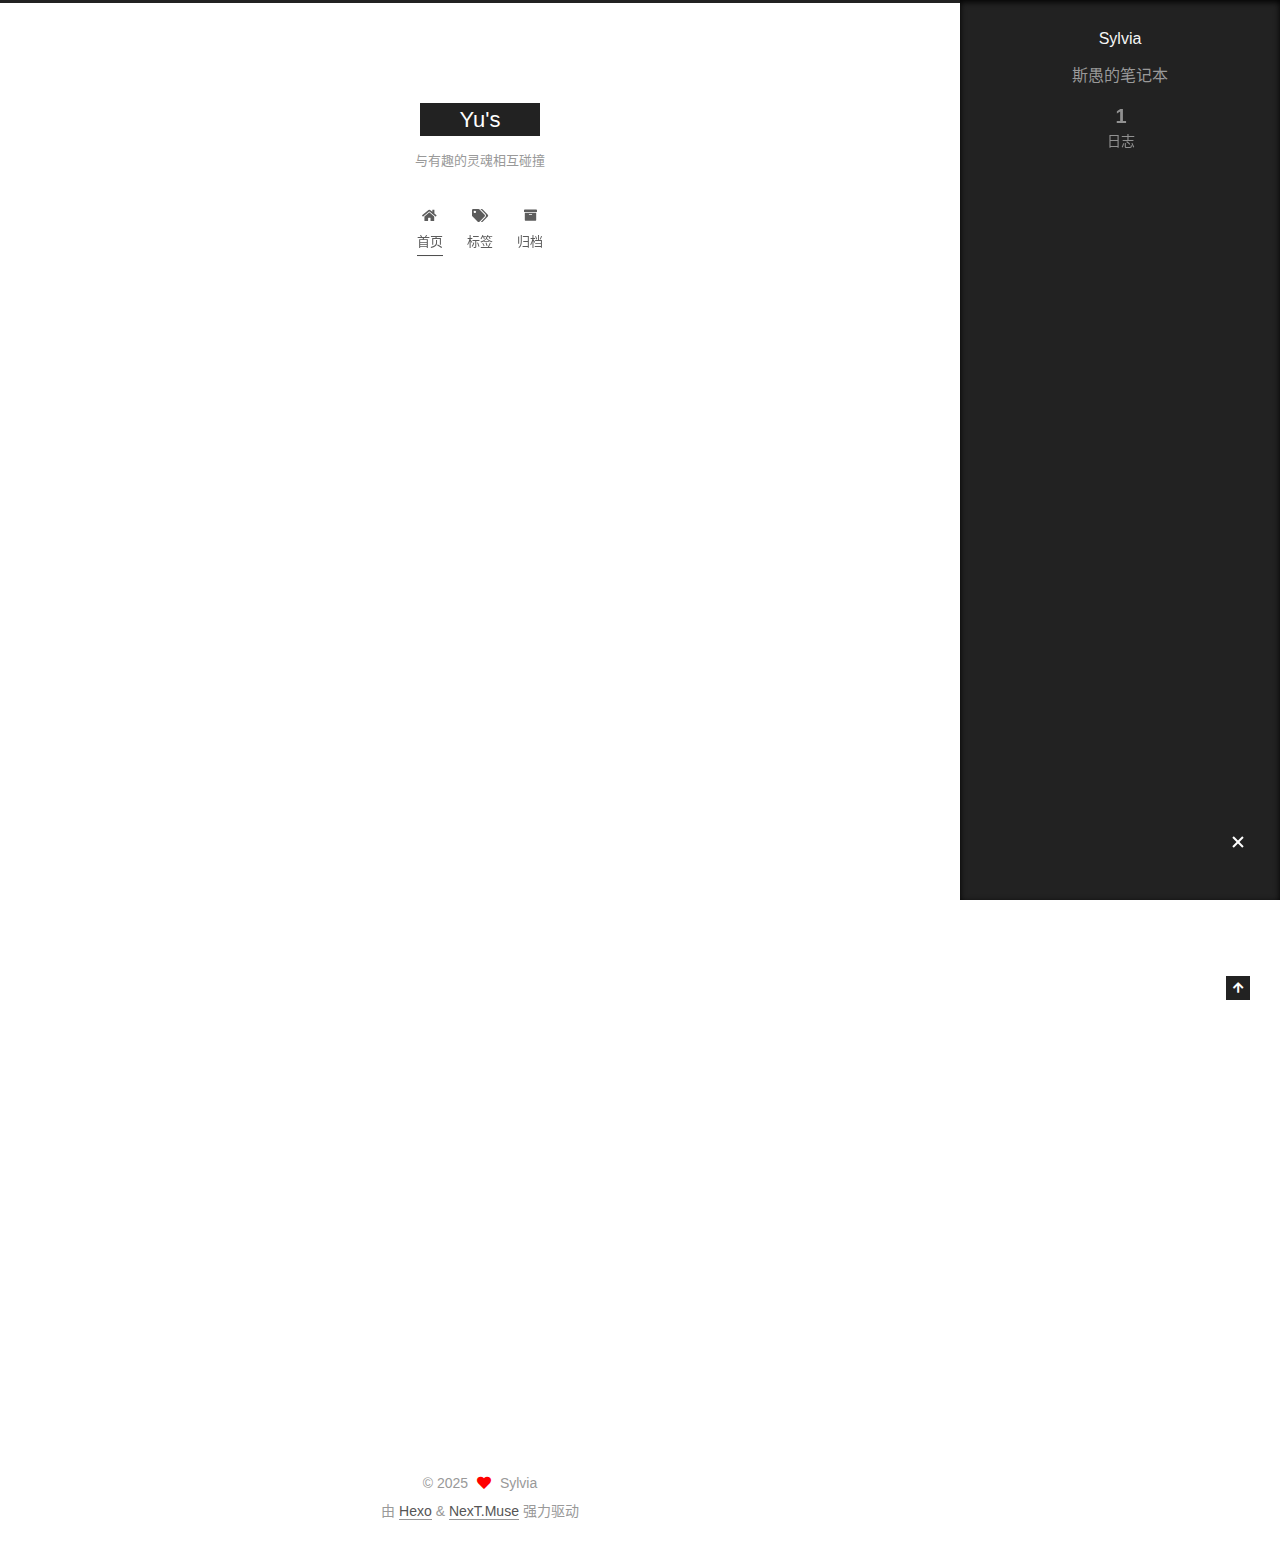
<file: index.html>
<!DOCTYPE html>
<html lang="zh-CN">
<head>
  <meta charset="UTF-8">
<meta name="viewport" content="width=device-width, initial-scale=1, maximum-scale=2">
<meta name="theme-color" content="#222">
<meta name="generator" content="Hexo 7.3.0">
  <link rel="apple-touch-icon" sizes="180x180" href="/images/apple-touch-icon-next.png">
  <link rel="icon" type="image/png" sizes="32x32" href="/images/favicon-32x32-next.png">
  <link rel="icon" type="image/png" sizes="16x16" href="/images/favicon-16x16-next.png">
  <link rel="mask-icon" href="/images/logo.svg" color="#222">

<link rel="stylesheet" href="/css/main.css">


<link rel="stylesheet" href="/lib/font-awesome/css/all.min.css">

<script id="hexo-configurations">
    var NexT = window.NexT || {};
    var CONFIG = {"hostname":"sfeatherz.github.io","root":"/","scheme":"Muse","version":"7.8.0","exturl":false,"sidebar":{"position":"right","display":"always","padding":18,"offset":12,"onmobile":false},"copycode":{"enable":false,"show_result":false,"style":null},"back2top":{"enable":true,"sidebar":false,"scrollpercent":false},"bookmark":{"enable":false,"color":"#222","save":"auto"},"fancybox":false,"mediumzoom":false,"lazyload":false,"pangu":false,"comments":{"style":"tabs","active":null,"storage":true,"lazyload":false,"nav":null},"algolia":{"hits":{"per_page":10},"labels":{"input_placeholder":"Search for Posts","hits_empty":"We didn't find any results for the search: ${query}","hits_stats":"${hits} results found in ${time} ms"}},"localsearch":{"enable":false,"trigger":"auto","top_n_per_article":1,"unescape":false,"preload":false},"motion":{"enable":true,"async":false,"transition":{"post_block":"fadeIn","post_header":"slideDownIn","post_body":"slideDownIn","coll_header":"slideLeftIn","sidebar":"slideUpIn"}}};
  </script>

  <meta name="description" content="斯愚的笔记本">
<meta property="og:type" content="website">
<meta property="og:title" content="Yu&#39;s">
<meta property="og:url" content="http://sfeatherz.github.io/index.html">
<meta property="og:site_name" content="Yu&#39;s">
<meta property="og:description" content="斯愚的笔记本">
<meta property="og:locale" content="zh_CN">
<meta property="article:author" content="Sylvia">
<meta name="twitter:card" content="summary">

<link rel="canonical" href="http://sfeatherz.github.io/">


<script id="page-configurations">
  // https://hexo.io/docs/variables.html
  CONFIG.page = {
    sidebar: "",
    isHome : true,
    isPost : false,
    lang   : 'zh-CN'
  };
</script>

  <title>Yu's</title>
  






  <noscript>
  <style>
  .use-motion .brand,
  .use-motion .menu-item,
  .sidebar-inner,
  .use-motion .post-block,
  .use-motion .pagination,
  .use-motion .comments,
  .use-motion .post-header,
  .use-motion .post-body,
  .use-motion .collection-header { opacity: initial; }

  .use-motion .site-title,
  .use-motion .site-subtitle {
    opacity: initial;
    top: initial;
  }

  .use-motion .logo-line-before i { left: initial; }
  .use-motion .logo-line-after i { right: initial; }
  </style>
</noscript>

</head>

<body itemscope itemtype="http://schema.org/WebPage">
  <div class="container use-motion">
    <div class="headband"></div>

    <header class="header" itemscope itemtype="http://schema.org/WPHeader">
      <div class="header-inner"><div class="site-brand-container">
  <div class="site-nav-toggle">
    <div class="toggle" aria-label="切换导航栏">
      <span class="toggle-line toggle-line-first"></span>
      <span class="toggle-line toggle-line-middle"></span>
      <span class="toggle-line toggle-line-last"></span>
    </div>
  </div>

  <div class="site-meta">

    <a href="/" class="brand" rel="start">
      <span class="logo-line-before"><i></i></span>
      <h1 class="site-title">Yu's</h1>
      <span class="logo-line-after"><i></i></span>
    </a>
      <p class="site-subtitle" itemprop="description">与有趣的灵魂相互碰撞</p>
  </div>

  <div class="site-nav-right">
    <div class="toggle popup-trigger">
    </div>
  </div>
</div>




<nav class="site-nav">
  <ul id="menu" class="main-menu menu">
        <li class="menu-item menu-item-home">

    <a href="/" rel="section"><i class="fa fa-home fa-fw"></i>首页</a>

  </li>
        <li class="menu-item menu-item-tags">

    <a href="/tags/" rel="section"><i class="fa fa-tags fa-fw"></i>标签</a>

  </li>
        <li class="menu-item menu-item-archives">

    <a href="/archives/" rel="section"><i class="fa fa-archive fa-fw"></i>归档</a>

  </li>
  </ul>
</nav>




</div>
    </header>

    
  <div class="back-to-top">
    <i class="fa fa-arrow-up"></i>
    <span>0%</span>
  </div>


    <main class="main">
      <div class="main-inner">
        <div class="content-wrap">
          

          <div class="content index posts-expand">
            
      
  
  
  <article itemscope itemtype="http://schema.org/Article" class="post-block" lang="zh-CN">
    <link itemprop="mainEntityOfPage" href="http://sfeatherz.github.io/2025/02/18/hello-world/">

    <span hidden itemprop="author" itemscope itemtype="http://schema.org/Person">
      <meta itemprop="image" content="/images/avatar.gif">
      <meta itemprop="name" content="Sylvia">
      <meta itemprop="description" content="斯愚的笔记本">
    </span>

    <span hidden itemprop="publisher" itemscope itemtype="http://schema.org/Organization">
      <meta itemprop="name" content="Yu's">
    </span>
      <header class="post-header">
        <h2 class="post-title" itemprop="name headline">
          
            <a href="/2025/02/18/hello-world/" class="post-title-link" itemprop="url">Hello World</a>
        </h2>

        <div class="post-meta">
            <span class="post-meta-item">
              <span class="post-meta-item-icon">
                <i class="far fa-calendar"></i>
              </span>
              <span class="post-meta-item-text">发表于</span>

              <time title="创建时间：2025-02-18 19:10:35" itemprop="dateCreated datePublished" datetime="2025-02-18T19:10:35+08:00">2025-02-18</time>
            </span>

          

        </div>
      </header>

    
    
    
    <div class="post-body" itemprop="articleBody">

      
          <p>Welcome to <a target="_blank" rel="noopener" href="https://hexo.io/">Hexo</a>! This is your very first post. Check <a target="_blank" rel="noopener" href="https://hexo.io/docs/">documentation</a> for more info. If you get any problems when using Hexo, you can find the answer in <a target="_blank" rel="noopener" href="https://hexo.io/docs/troubleshooting.html">troubleshooting</a> or you can ask me on <a target="_blank" rel="noopener" href="https://github.com/hexojs/hexo/issues">GitHub</a>.</p>
<h2 id="Quick-Start"><a href="#Quick-Start" class="headerlink" title="Quick Start"></a>Quick Start</h2><h3 id="Create-a-new-post"><a href="#Create-a-new-post" class="headerlink" title="Create a new post"></a>Create a new post</h3><figure class="highlight bash"><table><tr><td class="gutter"><pre><span class="line">1</span><br></pre></td><td class="code"><pre><span class="line">$ hexo new <span class="string">&quot;My New Post&quot;</span></span><br></pre></td></tr></table></figure>

<p>More info: <a target="_blank" rel="noopener" href="https://hexo.io/docs/writing.html">Writing</a></p>
<h3 id="Run-server"><a href="#Run-server" class="headerlink" title="Run server"></a>Run server</h3><figure class="highlight bash"><table><tr><td class="gutter"><pre><span class="line">1</span><br></pre></td><td class="code"><pre><span class="line">$ hexo server</span><br></pre></td></tr></table></figure>

<p>More info: <a target="_blank" rel="noopener" href="https://hexo.io/docs/server.html">Server</a></p>
<h3 id="Generate-static-files"><a href="#Generate-static-files" class="headerlink" title="Generate static files"></a>Generate static files</h3><figure class="highlight bash"><table><tr><td class="gutter"><pre><span class="line">1</span><br></pre></td><td class="code"><pre><span class="line">$ hexo generate</span><br></pre></td></tr></table></figure>

<p>More info: <a target="_blank" rel="noopener" href="https://hexo.io/docs/generating.html">Generating</a></p>
<h3 id="Deploy-to-remote-sites"><a href="#Deploy-to-remote-sites" class="headerlink" title="Deploy to remote sites"></a>Deploy to remote sites</h3><figure class="highlight bash"><table><tr><td class="gutter"><pre><span class="line">1</span><br></pre></td><td class="code"><pre><span class="line">$ hexo deploy</span><br></pre></td></tr></table></figure>

<p>More info: <a target="_blank" rel="noopener" href="https://hexo.io/docs/one-command-deployment.html">Deployment</a></p>

      
    </div>

    
    
    
      <footer class="post-footer">
        <div class="post-eof"></div>
      </footer>
  </article>
  
  
  


  



          </div>
          

<script>
  window.addEventListener('tabs:register', () => {
    let { activeClass } = CONFIG.comments;
    if (CONFIG.comments.storage) {
      activeClass = localStorage.getItem('comments_active') || activeClass;
    }
    if (activeClass) {
      let activeTab = document.querySelector(`a[href="#comment-${activeClass}"]`);
      if (activeTab) {
        activeTab.click();
      }
    }
  });
  if (CONFIG.comments.storage) {
    window.addEventListener('tabs:click', event => {
      if (!event.target.matches('.tabs-comment .tab-content .tab-pane')) return;
      let commentClass = event.target.classList[1];
      localStorage.setItem('comments_active', commentClass);
    });
  }
</script>

        </div>
          
  
  <div class="toggle sidebar-toggle">
    <span class="toggle-line toggle-line-first"></span>
    <span class="toggle-line toggle-line-middle"></span>
    <span class="toggle-line toggle-line-last"></span>
  </div>

  <aside class="sidebar">
    <div class="sidebar-inner">

      <ul class="sidebar-nav motion-element">
        <li class="sidebar-nav-toc">
          文章目录
        </li>
        <li class="sidebar-nav-overview">
          站点概览
        </li>
      </ul>

      <!--noindex-->
      <div class="post-toc-wrap sidebar-panel">
      </div>
      <!--/noindex-->

      <div class="site-overview-wrap sidebar-panel">
        <div class="site-author motion-element" itemprop="author" itemscope itemtype="http://schema.org/Person">
  <p class="site-author-name" itemprop="name">Sylvia</p>
  <div class="site-description" itemprop="description">斯愚的笔记本</div>
</div>
<div class="site-state-wrap motion-element">
  <nav class="site-state">
      <div class="site-state-item site-state-posts">
          <a href="/archives/">
        
          <span class="site-state-item-count">1</span>
          <span class="site-state-item-name">日志</span>
        </a>
      </div>
  </nav>
</div>



      </div>

    </div>
  </aside>
  <div id="sidebar-dimmer"></div>


      </div>
    </main>

    <footer class="footer">
      <div class="footer-inner">
        

        

<div class="copyright">
  
  &copy; 
  <span itemprop="copyrightYear">2025</span>
  <span class="with-love">
    <i class="fa fa-heart"></i>
  </span>
  <span class="author" itemprop="copyrightHolder">Sylvia</span>
</div>
  <div class="powered-by">由 <a href="https://hexo.io/" class="theme-link" rel="noopener" target="_blank">Hexo</a> & <a href="https://muse.theme-next.org/" class="theme-link" rel="noopener" target="_blank">NexT.Muse</a> 强力驱动
  </div>

        








      </div>
    </footer>
  </div>

  
  <script src="/lib/anime.min.js"></script>
  <script src="/lib/velocity/velocity.min.js"></script>
  <script src="/lib/velocity/velocity.ui.min.js"></script>

<script src="/js/utils.js"></script>

<script src="/js/motion.js"></script>


<script src="/js/schemes/muse.js"></script>


<script src="/js/next-boot.js"></script>




  















  

  

</body>
</html>
</file>
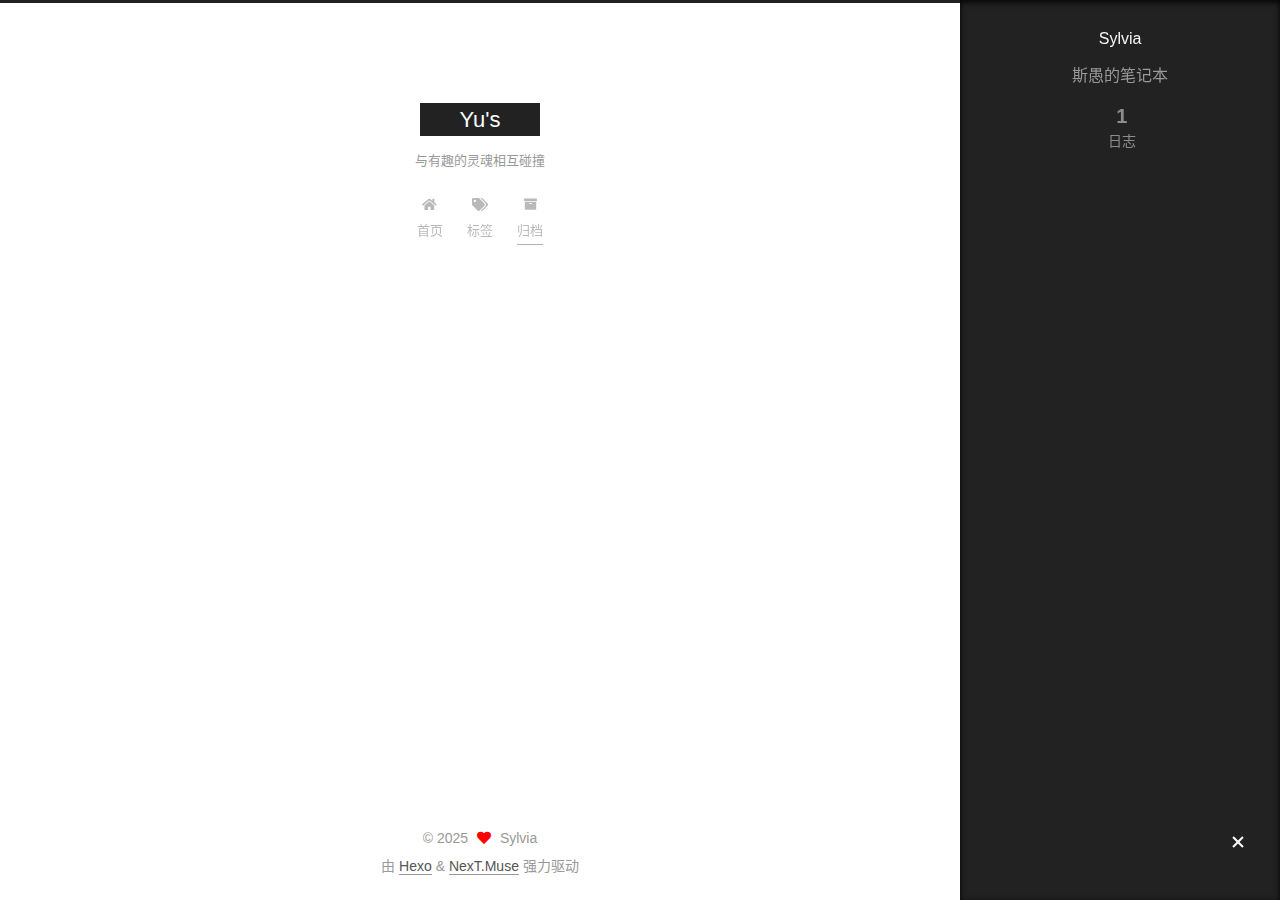
<file: archives/index.html>
<!DOCTYPE html>
<html lang="zh-CN">
<head>
  <meta charset="UTF-8">
<meta name="viewport" content="width=device-width, initial-scale=1, maximum-scale=2">
<meta name="theme-color" content="#222">
<meta name="generator" content="Hexo 7.3.0">
  <link rel="apple-touch-icon" sizes="180x180" href="/images/apple-touch-icon-next.png">
  <link rel="icon" type="image/png" sizes="32x32" href="/images/favicon-32x32-next.png">
  <link rel="icon" type="image/png" sizes="16x16" href="/images/favicon-16x16-next.png">
  <link rel="mask-icon" href="/images/logo.svg" color="#222">

<link rel="stylesheet" href="/css/main.css">


<link rel="stylesheet" href="/lib/font-awesome/css/all.min.css">

<script id="hexo-configurations">
    var NexT = window.NexT || {};
    var CONFIG = {"hostname":"sfeatherz.github.io","root":"/","scheme":"Muse","version":"7.8.0","exturl":false,"sidebar":{"position":"right","display":"always","padding":18,"offset":12,"onmobile":false},"copycode":{"enable":false,"show_result":false,"style":null},"back2top":{"enable":true,"sidebar":false,"scrollpercent":false},"bookmark":{"enable":false,"color":"#222","save":"auto"},"fancybox":false,"mediumzoom":false,"lazyload":false,"pangu":false,"comments":{"style":"tabs","active":null,"storage":true,"lazyload":false,"nav":null},"algolia":{"hits":{"per_page":10},"labels":{"input_placeholder":"Search for Posts","hits_empty":"We didn't find any results for the search: ${query}","hits_stats":"${hits} results found in ${time} ms"}},"localsearch":{"enable":false,"trigger":"auto","top_n_per_article":1,"unescape":false,"preload":false},"motion":{"enable":true,"async":false,"transition":{"post_block":"fadeIn","post_header":"slideDownIn","post_body":"slideDownIn","coll_header":"slideLeftIn","sidebar":"slideUpIn"}}};
  </script>

  <meta name="description" content="斯愚的笔记本">
<meta property="og:type" content="website">
<meta property="og:title" content="Yu&#39;s">
<meta property="og:url" content="http://sfeatherz.github.io/archives/index.html">
<meta property="og:site_name" content="Yu&#39;s">
<meta property="og:description" content="斯愚的笔记本">
<meta property="og:locale" content="zh_CN">
<meta property="article:author" content="Sylvia">
<meta name="twitter:card" content="summary">

<link rel="canonical" href="http://sfeatherz.github.io/archives/">


<script id="page-configurations">
  // https://hexo.io/docs/variables.html
  CONFIG.page = {
    sidebar: "",
    isHome : false,
    isPost : false,
    lang   : 'zh-CN'
  };
</script>

  <title>归档 | Yu's</title>
  






  <noscript>
  <style>
  .use-motion .brand,
  .use-motion .menu-item,
  .sidebar-inner,
  .use-motion .post-block,
  .use-motion .pagination,
  .use-motion .comments,
  .use-motion .post-header,
  .use-motion .post-body,
  .use-motion .collection-header { opacity: initial; }

  .use-motion .site-title,
  .use-motion .site-subtitle {
    opacity: initial;
    top: initial;
  }

  .use-motion .logo-line-before i { left: initial; }
  .use-motion .logo-line-after i { right: initial; }
  </style>
</noscript>

</head>

<body itemscope itemtype="http://schema.org/WebPage">
  <div class="container use-motion">
    <div class="headband"></div>

    <header class="header" itemscope itemtype="http://schema.org/WPHeader">
      <div class="header-inner"><div class="site-brand-container">
  <div class="site-nav-toggle">
    <div class="toggle" aria-label="切换导航栏">
      <span class="toggle-line toggle-line-first"></span>
      <span class="toggle-line toggle-line-middle"></span>
      <span class="toggle-line toggle-line-last"></span>
    </div>
  </div>

  <div class="site-meta">

    <a href="/" class="brand" rel="start">
      <span class="logo-line-before"><i></i></span>
      <h1 class="site-title">Yu's</h1>
      <span class="logo-line-after"><i></i></span>
    </a>
      <p class="site-subtitle" itemprop="description">与有趣的灵魂相互碰撞</p>
  </div>

  <div class="site-nav-right">
    <div class="toggle popup-trigger">
    </div>
  </div>
</div>




<nav class="site-nav">
  <ul id="menu" class="main-menu menu">
        <li class="menu-item menu-item-home">

    <a href="/" rel="section"><i class="fa fa-home fa-fw"></i>首页</a>

  </li>
        <li class="menu-item menu-item-tags">

    <a href="/tags/" rel="section"><i class="fa fa-tags fa-fw"></i>标签</a>

  </li>
        <li class="menu-item menu-item-archives">

    <a href="/archives/" rel="section"><i class="fa fa-archive fa-fw"></i>归档</a>

  </li>
  </ul>
</nav>




</div>
    </header>

    
  <div class="back-to-top">
    <i class="fa fa-arrow-up"></i>
    <span>0%</span>
  </div>


    <main class="main">
      <div class="main-inner">
        <div class="content-wrap">
          

          <div class="content archive">
            

  
  
  
  <div class="post-block">
    <div class="posts-collapse">
      <div class="collection-title">
        <span class="collection-header">嗯..! 目前共计 1 篇日志。 继续努力。</span>
      </div>

      
    <div class="collection-year">
      <span class="collection-header">2025</span>
    </div>

  <article itemscope itemtype="http://schema.org/Article">
    <header class="post-header">

      <div class="post-meta">
        <time itemprop="dateCreated"
              datetime="2025-02-18T19:10:35+08:00"
              content="2025-02-18">
          02-18
        </time>
      </div>

      <div class="post-title">
          <a class="post-title-link" href="/2025/02/18/hello-world/" itemprop="url">
            <span itemprop="name">Hello World</span>
          </a>
      </div>

    </header>
  </article>


    </div>
  </div>
  
  
  

  



          </div>
          

<script>
  window.addEventListener('tabs:register', () => {
    let { activeClass } = CONFIG.comments;
    if (CONFIG.comments.storage) {
      activeClass = localStorage.getItem('comments_active') || activeClass;
    }
    if (activeClass) {
      let activeTab = document.querySelector(`a[href="#comment-${activeClass}"]`);
      if (activeTab) {
        activeTab.click();
      }
    }
  });
  if (CONFIG.comments.storage) {
    window.addEventListener('tabs:click', event => {
      if (!event.target.matches('.tabs-comment .tab-content .tab-pane')) return;
      let commentClass = event.target.classList[1];
      localStorage.setItem('comments_active', commentClass);
    });
  }
</script>

        </div>
          
  
  <div class="toggle sidebar-toggle">
    <span class="toggle-line toggle-line-first"></span>
    <span class="toggle-line toggle-line-middle"></span>
    <span class="toggle-line toggle-line-last"></span>
  </div>

  <aside class="sidebar">
    <div class="sidebar-inner">

      <ul class="sidebar-nav motion-element">
        <li class="sidebar-nav-toc">
          文章目录
        </li>
        <li class="sidebar-nav-overview">
          站点概览
        </li>
      </ul>

      <!--noindex-->
      <div class="post-toc-wrap sidebar-panel">
      </div>
      <!--/noindex-->

      <div class="site-overview-wrap sidebar-panel">
        <div class="site-author motion-element" itemprop="author" itemscope itemtype="http://schema.org/Person">
  <p class="site-author-name" itemprop="name">Sylvia</p>
  <div class="site-description" itemprop="description">斯愚的笔记本</div>
</div>
<div class="site-state-wrap motion-element">
  <nav class="site-state">
      <div class="site-state-item site-state-posts">
          <a href="/archives/">
        
          <span class="site-state-item-count">1</span>
          <span class="site-state-item-name">日志</span>
        </a>
      </div>
  </nav>
</div>



      </div>

    </div>
  </aside>
  <div id="sidebar-dimmer"></div>


      </div>
    </main>

    <footer class="footer">
      <div class="footer-inner">
        

        

<div class="copyright">
  
  &copy; 
  <span itemprop="copyrightYear">2025</span>
  <span class="with-love">
    <i class="fa fa-heart"></i>
  </span>
  <span class="author" itemprop="copyrightHolder">Sylvia</span>
</div>
  <div class="powered-by">由 <a href="https://hexo.io/" class="theme-link" rel="noopener" target="_blank">Hexo</a> & <a href="https://muse.theme-next.org/" class="theme-link" rel="noopener" target="_blank">NexT.Muse</a> 强力驱动
  </div>

        








      </div>
    </footer>
  </div>

  
  <script src="/lib/anime.min.js"></script>
  <script src="/lib/velocity/velocity.min.js"></script>
  <script src="/lib/velocity/velocity.ui.min.js"></script>

<script src="/js/utils.js"></script>

<script src="/js/motion.js"></script>


<script src="/js/schemes/muse.js"></script>


<script src="/js/next-boot.js"></script>




  















  

  

</body>
</html>
</file>
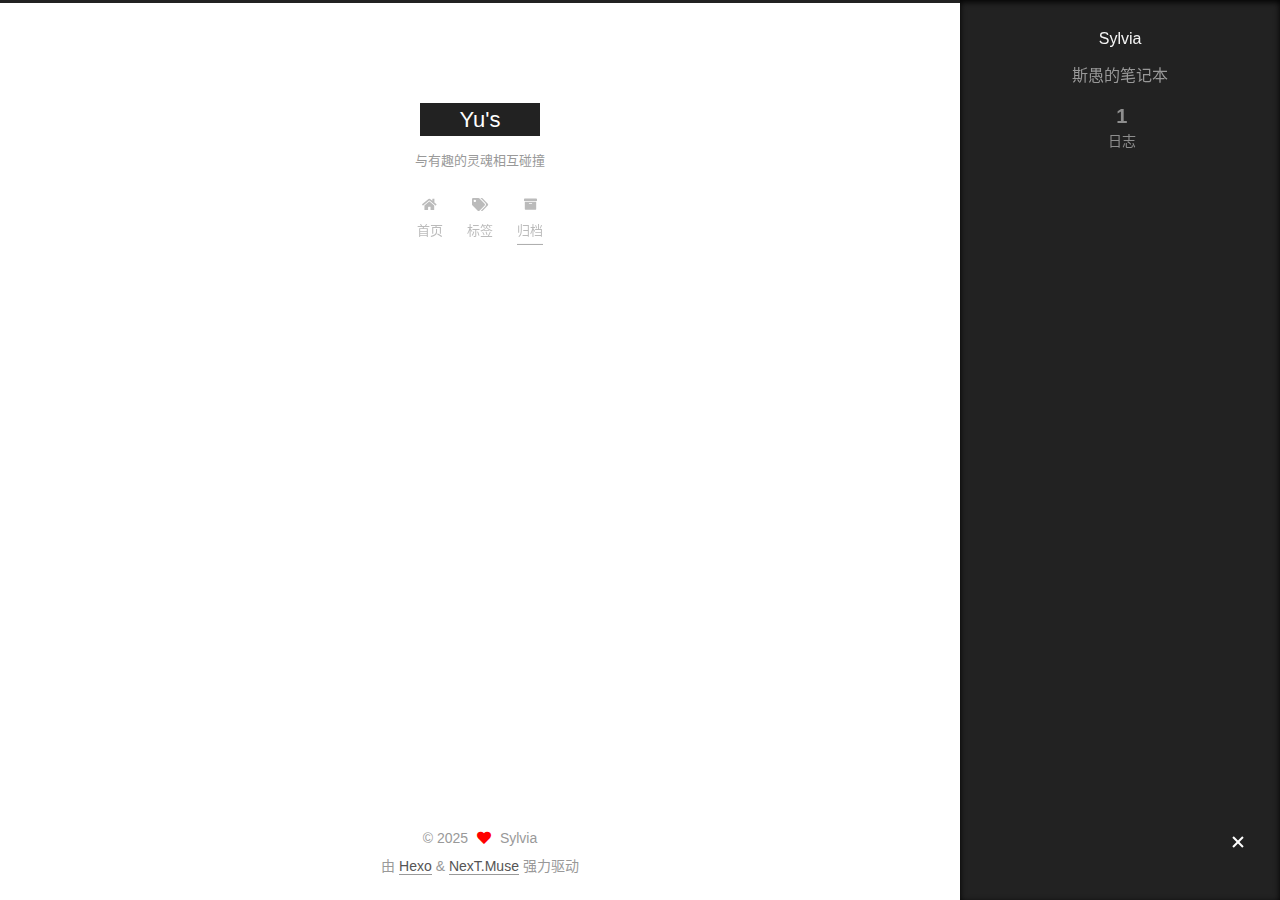
<file: archives/2025/index.html>
<!DOCTYPE html>
<html lang="zh-CN">
<head>
  <meta charset="UTF-8">
<meta name="viewport" content="width=device-width, initial-scale=1, maximum-scale=2">
<meta name="theme-color" content="#222">
<meta name="generator" content="Hexo 7.3.0">
  <link rel="apple-touch-icon" sizes="180x180" href="/images/apple-touch-icon-next.png">
  <link rel="icon" type="image/png" sizes="32x32" href="/images/favicon-32x32-next.png">
  <link rel="icon" type="image/png" sizes="16x16" href="/images/favicon-16x16-next.png">
  <link rel="mask-icon" href="/images/logo.svg" color="#222">

<link rel="stylesheet" href="/css/main.css">


<link rel="stylesheet" href="/lib/font-awesome/css/all.min.css">

<script id="hexo-configurations">
    var NexT = window.NexT || {};
    var CONFIG = {"hostname":"sfeatherz.github.io","root":"/","scheme":"Muse","version":"7.8.0","exturl":false,"sidebar":{"position":"right","display":"always","padding":18,"offset":12,"onmobile":false},"copycode":{"enable":false,"show_result":false,"style":null},"back2top":{"enable":true,"sidebar":false,"scrollpercent":false},"bookmark":{"enable":false,"color":"#222","save":"auto"},"fancybox":false,"mediumzoom":false,"lazyload":false,"pangu":false,"comments":{"style":"tabs","active":null,"storage":true,"lazyload":false,"nav":null},"algolia":{"hits":{"per_page":10},"labels":{"input_placeholder":"Search for Posts","hits_empty":"We didn't find any results for the search: ${query}","hits_stats":"${hits} results found in ${time} ms"}},"localsearch":{"enable":false,"trigger":"auto","top_n_per_article":1,"unescape":false,"preload":false},"motion":{"enable":true,"async":false,"transition":{"post_block":"fadeIn","post_header":"slideDownIn","post_body":"slideDownIn","coll_header":"slideLeftIn","sidebar":"slideUpIn"}}};
  </script>

  <meta name="description" content="斯愚的笔记本">
<meta property="og:type" content="website">
<meta property="og:title" content="Yu&#39;s">
<meta property="og:url" content="http://sfeatherz.github.io/archives/2025/index.html">
<meta property="og:site_name" content="Yu&#39;s">
<meta property="og:description" content="斯愚的笔记本">
<meta property="og:locale" content="zh_CN">
<meta property="article:author" content="Sylvia">
<meta name="twitter:card" content="summary">

<link rel="canonical" href="http://sfeatherz.github.io/archives/2025/">


<script id="page-configurations">
  // https://hexo.io/docs/variables.html
  CONFIG.page = {
    sidebar: "",
    isHome : false,
    isPost : false,
    lang   : 'zh-CN'
  };
</script>

  <title>归档 | Yu's</title>
  






  <noscript>
  <style>
  .use-motion .brand,
  .use-motion .menu-item,
  .sidebar-inner,
  .use-motion .post-block,
  .use-motion .pagination,
  .use-motion .comments,
  .use-motion .post-header,
  .use-motion .post-body,
  .use-motion .collection-header { opacity: initial; }

  .use-motion .site-title,
  .use-motion .site-subtitle {
    opacity: initial;
    top: initial;
  }

  .use-motion .logo-line-before i { left: initial; }
  .use-motion .logo-line-after i { right: initial; }
  </style>
</noscript>

</head>

<body itemscope itemtype="http://schema.org/WebPage">
  <div class="container use-motion">
    <div class="headband"></div>

    <header class="header" itemscope itemtype="http://schema.org/WPHeader">
      <div class="header-inner"><div class="site-brand-container">
  <div class="site-nav-toggle">
    <div class="toggle" aria-label="切换导航栏">
      <span class="toggle-line toggle-line-first"></span>
      <span class="toggle-line toggle-line-middle"></span>
      <span class="toggle-line toggle-line-last"></span>
    </div>
  </div>

  <div class="site-meta">

    <a href="/" class="brand" rel="start">
      <span class="logo-line-before"><i></i></span>
      <h1 class="site-title">Yu's</h1>
      <span class="logo-line-after"><i></i></span>
    </a>
      <p class="site-subtitle" itemprop="description">与有趣的灵魂相互碰撞</p>
  </div>

  <div class="site-nav-right">
    <div class="toggle popup-trigger">
    </div>
  </div>
</div>




<nav class="site-nav">
  <ul id="menu" class="main-menu menu">
        <li class="menu-item menu-item-home">

    <a href="/" rel="section"><i class="fa fa-home fa-fw"></i>首页</a>

  </li>
        <li class="menu-item menu-item-tags">

    <a href="/tags/" rel="section"><i class="fa fa-tags fa-fw"></i>标签</a>

  </li>
        <li class="menu-item menu-item-archives">

    <a href="/archives/" rel="section"><i class="fa fa-archive fa-fw"></i>归档</a>

  </li>
  </ul>
</nav>




</div>
    </header>

    
  <div class="back-to-top">
    <i class="fa fa-arrow-up"></i>
    <span>0%</span>
  </div>


    <main class="main">
      <div class="main-inner">
        <div class="content-wrap">
          

          <div class="content archive">
            

  
  
  
  <div class="post-block">
    <div class="posts-collapse">
      <div class="collection-title">
        <span class="collection-header">嗯..! 目前共计 1 篇日志。 继续努力。</span>
      </div>

      
    <div class="collection-year">
      <span class="collection-header">2025</span>
    </div>

  <article itemscope itemtype="http://schema.org/Article">
    <header class="post-header">

      <div class="post-meta">
        <time itemprop="dateCreated"
              datetime="2025-02-18T19:10:35+08:00"
              content="2025-02-18">
          02-18
        </time>
      </div>

      <div class="post-title">
          <a class="post-title-link" href="/2025/02/18/hello-world/" itemprop="url">
            <span itemprop="name">Hello World</span>
          </a>
      </div>

    </header>
  </article>


    </div>
  </div>
  
  
  

  



          </div>
          

<script>
  window.addEventListener('tabs:register', () => {
    let { activeClass } = CONFIG.comments;
    if (CONFIG.comments.storage) {
      activeClass = localStorage.getItem('comments_active') || activeClass;
    }
    if (activeClass) {
      let activeTab = document.querySelector(`a[href="#comment-${activeClass}"]`);
      if (activeTab) {
        activeTab.click();
      }
    }
  });
  if (CONFIG.comments.storage) {
    window.addEventListener('tabs:click', event => {
      if (!event.target.matches('.tabs-comment .tab-content .tab-pane')) return;
      let commentClass = event.target.classList[1];
      localStorage.setItem('comments_active', commentClass);
    });
  }
</script>

        </div>
          
  
  <div class="toggle sidebar-toggle">
    <span class="toggle-line toggle-line-first"></span>
    <span class="toggle-line toggle-line-middle"></span>
    <span class="toggle-line toggle-line-last"></span>
  </div>

  <aside class="sidebar">
    <div class="sidebar-inner">

      <ul class="sidebar-nav motion-element">
        <li class="sidebar-nav-toc">
          文章目录
        </li>
        <li class="sidebar-nav-overview">
          站点概览
        </li>
      </ul>

      <!--noindex-->
      <div class="post-toc-wrap sidebar-panel">
      </div>
      <!--/noindex-->

      <div class="site-overview-wrap sidebar-panel">
        <div class="site-author motion-element" itemprop="author" itemscope itemtype="http://schema.org/Person">
  <p class="site-author-name" itemprop="name">Sylvia</p>
  <div class="site-description" itemprop="description">斯愚的笔记本</div>
</div>
<div class="site-state-wrap motion-element">
  <nav class="site-state">
      <div class="site-state-item site-state-posts">
          <a href="/archives/">
        
          <span class="site-state-item-count">1</span>
          <span class="site-state-item-name">日志</span>
        </a>
      </div>
  </nav>
</div>



      </div>

    </div>
  </aside>
  <div id="sidebar-dimmer"></div>


      </div>
    </main>

    <footer class="footer">
      <div class="footer-inner">
        

        

<div class="copyright">
  
  &copy; 
  <span itemprop="copyrightYear">2025</span>
  <span class="with-love">
    <i class="fa fa-heart"></i>
  </span>
  <span class="author" itemprop="copyrightHolder">Sylvia</span>
</div>
  <div class="powered-by">由 <a href="https://hexo.io/" class="theme-link" rel="noopener" target="_blank">Hexo</a> & <a href="https://muse.theme-next.org/" class="theme-link" rel="noopener" target="_blank">NexT.Muse</a> 强力驱动
  </div>

        








      </div>
    </footer>
  </div>

  
  <script src="/lib/anime.min.js"></script>
  <script src="/lib/velocity/velocity.min.js"></script>
  <script src="/lib/velocity/velocity.ui.min.js"></script>

<script src="/js/utils.js"></script>

<script src="/js/motion.js"></script>


<script src="/js/schemes/muse.js"></script>


<script src="/js/next-boot.js"></script>




  















  

  

</body>
</html>
</file>
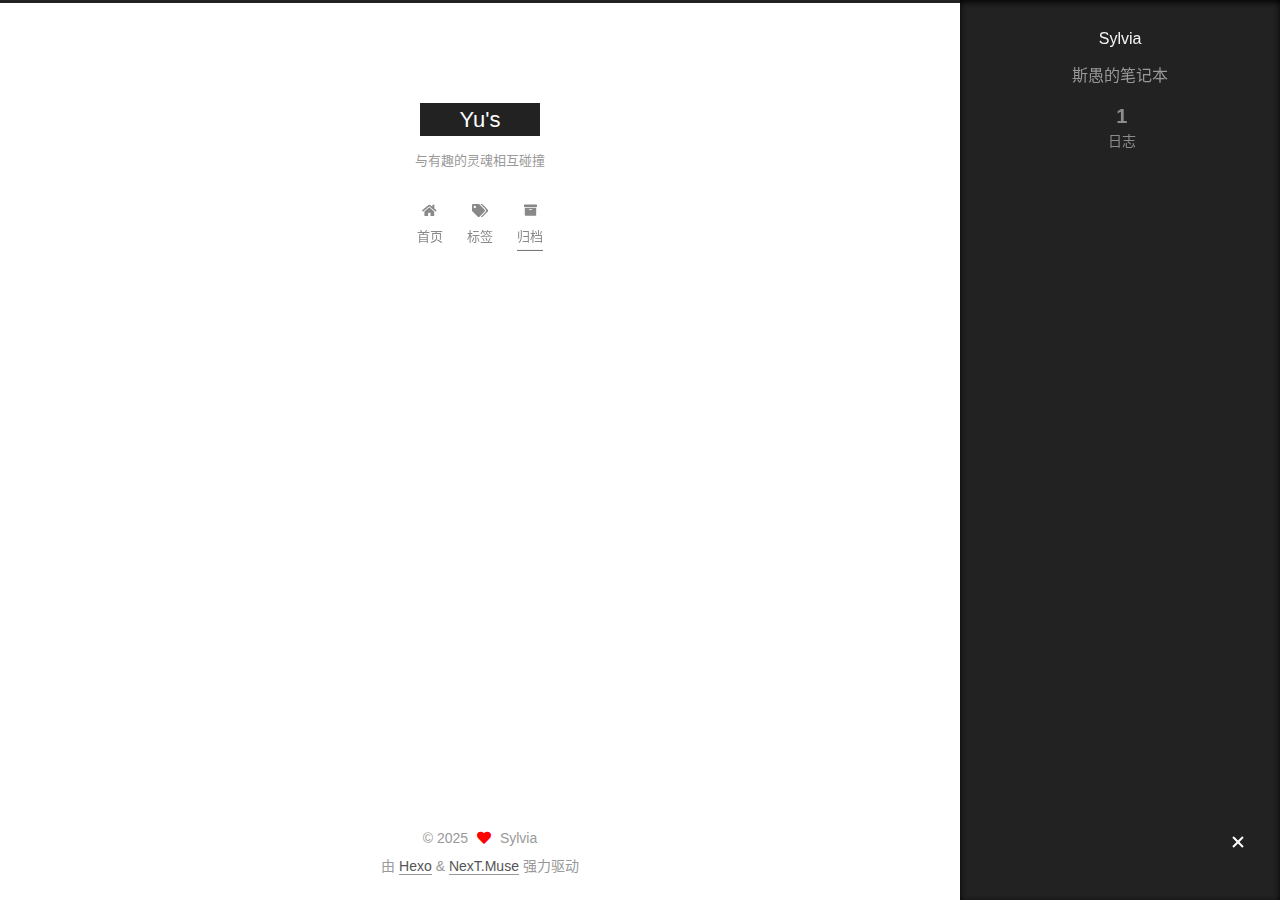
<file: archives/2025/02/index.html>
<!DOCTYPE html>
<html lang="zh-CN">
<head>
  <meta charset="UTF-8">
<meta name="viewport" content="width=device-width, initial-scale=1, maximum-scale=2">
<meta name="theme-color" content="#222">
<meta name="generator" content="Hexo 7.3.0">
  <link rel="apple-touch-icon" sizes="180x180" href="/images/apple-touch-icon-next.png">
  <link rel="icon" type="image/png" sizes="32x32" href="/images/favicon-32x32-next.png">
  <link rel="icon" type="image/png" sizes="16x16" href="/images/favicon-16x16-next.png">
  <link rel="mask-icon" href="/images/logo.svg" color="#222">

<link rel="stylesheet" href="/css/main.css">


<link rel="stylesheet" href="/lib/font-awesome/css/all.min.css">

<script id="hexo-configurations">
    var NexT = window.NexT || {};
    var CONFIG = {"hostname":"sfeatherz.github.io","root":"/","scheme":"Muse","version":"7.8.0","exturl":false,"sidebar":{"position":"right","display":"always","padding":18,"offset":12,"onmobile":false},"copycode":{"enable":false,"show_result":false,"style":null},"back2top":{"enable":true,"sidebar":false,"scrollpercent":false},"bookmark":{"enable":false,"color":"#222","save":"auto"},"fancybox":false,"mediumzoom":false,"lazyload":false,"pangu":false,"comments":{"style":"tabs","active":null,"storage":true,"lazyload":false,"nav":null},"algolia":{"hits":{"per_page":10},"labels":{"input_placeholder":"Search for Posts","hits_empty":"We didn't find any results for the search: ${query}","hits_stats":"${hits} results found in ${time} ms"}},"localsearch":{"enable":false,"trigger":"auto","top_n_per_article":1,"unescape":false,"preload":false},"motion":{"enable":true,"async":false,"transition":{"post_block":"fadeIn","post_header":"slideDownIn","post_body":"slideDownIn","coll_header":"slideLeftIn","sidebar":"slideUpIn"}}};
  </script>

  <meta name="description" content="斯愚的笔记本">
<meta property="og:type" content="website">
<meta property="og:title" content="Yu&#39;s">
<meta property="og:url" content="http://sfeatherz.github.io/archives/2025/02/index.html">
<meta property="og:site_name" content="Yu&#39;s">
<meta property="og:description" content="斯愚的笔记本">
<meta property="og:locale" content="zh_CN">
<meta property="article:author" content="Sylvia">
<meta name="twitter:card" content="summary">

<link rel="canonical" href="http://sfeatherz.github.io/archives/2025/02/">


<script id="page-configurations">
  // https://hexo.io/docs/variables.html
  CONFIG.page = {
    sidebar: "",
    isHome : false,
    isPost : false,
    lang   : 'zh-CN'
  };
</script>

  <title>归档 | Yu's</title>
  






  <noscript>
  <style>
  .use-motion .brand,
  .use-motion .menu-item,
  .sidebar-inner,
  .use-motion .post-block,
  .use-motion .pagination,
  .use-motion .comments,
  .use-motion .post-header,
  .use-motion .post-body,
  .use-motion .collection-header { opacity: initial; }

  .use-motion .site-title,
  .use-motion .site-subtitle {
    opacity: initial;
    top: initial;
  }

  .use-motion .logo-line-before i { left: initial; }
  .use-motion .logo-line-after i { right: initial; }
  </style>
</noscript>

</head>

<body itemscope itemtype="http://schema.org/WebPage">
  <div class="container use-motion">
    <div class="headband"></div>

    <header class="header" itemscope itemtype="http://schema.org/WPHeader">
      <div class="header-inner"><div class="site-brand-container">
  <div class="site-nav-toggle">
    <div class="toggle" aria-label="切换导航栏">
      <span class="toggle-line toggle-line-first"></span>
      <span class="toggle-line toggle-line-middle"></span>
      <span class="toggle-line toggle-line-last"></span>
    </div>
  </div>

  <div class="site-meta">

    <a href="/" class="brand" rel="start">
      <span class="logo-line-before"><i></i></span>
      <h1 class="site-title">Yu's</h1>
      <span class="logo-line-after"><i></i></span>
    </a>
      <p class="site-subtitle" itemprop="description">与有趣的灵魂相互碰撞</p>
  </div>

  <div class="site-nav-right">
    <div class="toggle popup-trigger">
    </div>
  </div>
</div>




<nav class="site-nav">
  <ul id="menu" class="main-menu menu">
        <li class="menu-item menu-item-home">

    <a href="/" rel="section"><i class="fa fa-home fa-fw"></i>首页</a>

  </li>
        <li class="menu-item menu-item-tags">

    <a href="/tags/" rel="section"><i class="fa fa-tags fa-fw"></i>标签</a>

  </li>
        <li class="menu-item menu-item-archives">

    <a href="/archives/" rel="section"><i class="fa fa-archive fa-fw"></i>归档</a>

  </li>
  </ul>
</nav>




</div>
    </header>

    
  <div class="back-to-top">
    <i class="fa fa-arrow-up"></i>
    <span>0%</span>
  </div>


    <main class="main">
      <div class="main-inner">
        <div class="content-wrap">
          

          <div class="content archive">
            

  
  
  
  <div class="post-block">
    <div class="posts-collapse">
      <div class="collection-title">
        <span class="collection-header">嗯..! 目前共计 1 篇日志。 继续努力。</span>
      </div>

      
    <div class="collection-year">
      <span class="collection-header">2025</span>
    </div>

  <article itemscope itemtype="http://schema.org/Article">
    <header class="post-header">

      <div class="post-meta">
        <time itemprop="dateCreated"
              datetime="2025-02-18T19:10:35+08:00"
              content="2025-02-18">
          02-18
        </time>
      </div>

      <div class="post-title">
          <a class="post-title-link" href="/2025/02/18/hello-world/" itemprop="url">
            <span itemprop="name">Hello World</span>
          </a>
      </div>

    </header>
  </article>


    </div>
  </div>
  
  
  

  



          </div>
          

<script>
  window.addEventListener('tabs:register', () => {
    let { activeClass } = CONFIG.comments;
    if (CONFIG.comments.storage) {
      activeClass = localStorage.getItem('comments_active') || activeClass;
    }
    if (activeClass) {
      let activeTab = document.querySelector(`a[href="#comment-${activeClass}"]`);
      if (activeTab) {
        activeTab.click();
      }
    }
  });
  if (CONFIG.comments.storage) {
    window.addEventListener('tabs:click', event => {
      if (!event.target.matches('.tabs-comment .tab-content .tab-pane')) return;
      let commentClass = event.target.classList[1];
      localStorage.setItem('comments_active', commentClass);
    });
  }
</script>

        </div>
          
  
  <div class="toggle sidebar-toggle">
    <span class="toggle-line toggle-line-first"></span>
    <span class="toggle-line toggle-line-middle"></span>
    <span class="toggle-line toggle-line-last"></span>
  </div>

  <aside class="sidebar">
    <div class="sidebar-inner">

      <ul class="sidebar-nav motion-element">
        <li class="sidebar-nav-toc">
          文章目录
        </li>
        <li class="sidebar-nav-overview">
          站点概览
        </li>
      </ul>

      <!--noindex-->
      <div class="post-toc-wrap sidebar-panel">
      </div>
      <!--/noindex-->

      <div class="site-overview-wrap sidebar-panel">
        <div class="site-author motion-element" itemprop="author" itemscope itemtype="http://schema.org/Person">
  <p class="site-author-name" itemprop="name">Sylvia</p>
  <div class="site-description" itemprop="description">斯愚的笔记本</div>
</div>
<div class="site-state-wrap motion-element">
  <nav class="site-state">
      <div class="site-state-item site-state-posts">
          <a href="/archives/">
        
          <span class="site-state-item-count">1</span>
          <span class="site-state-item-name">日志</span>
        </a>
      </div>
  </nav>
</div>



      </div>

    </div>
  </aside>
  <div id="sidebar-dimmer"></div>


      </div>
    </main>

    <footer class="footer">
      <div class="footer-inner">
        

        

<div class="copyright">
  
  &copy; 
  <span itemprop="copyrightYear">2025</span>
  <span class="with-love">
    <i class="fa fa-heart"></i>
  </span>
  <span class="author" itemprop="copyrightHolder">Sylvia</span>
</div>
  <div class="powered-by">由 <a href="https://hexo.io/" class="theme-link" rel="noopener" target="_blank">Hexo</a> & <a href="https://muse.theme-next.org/" class="theme-link" rel="noopener" target="_blank">NexT.Muse</a> 强力驱动
  </div>

        








      </div>
    </footer>
  </div>

  
  <script src="/lib/anime.min.js"></script>
  <script src="/lib/velocity/velocity.min.js"></script>
  <script src="/lib/velocity/velocity.ui.min.js"></script>

<script src="/js/utils.js"></script>

<script src="/js/motion.js"></script>


<script src="/js/schemes/muse.js"></script>


<script src="/js/next-boot.js"></script>




  















  

  

</body>
</html>
</file>
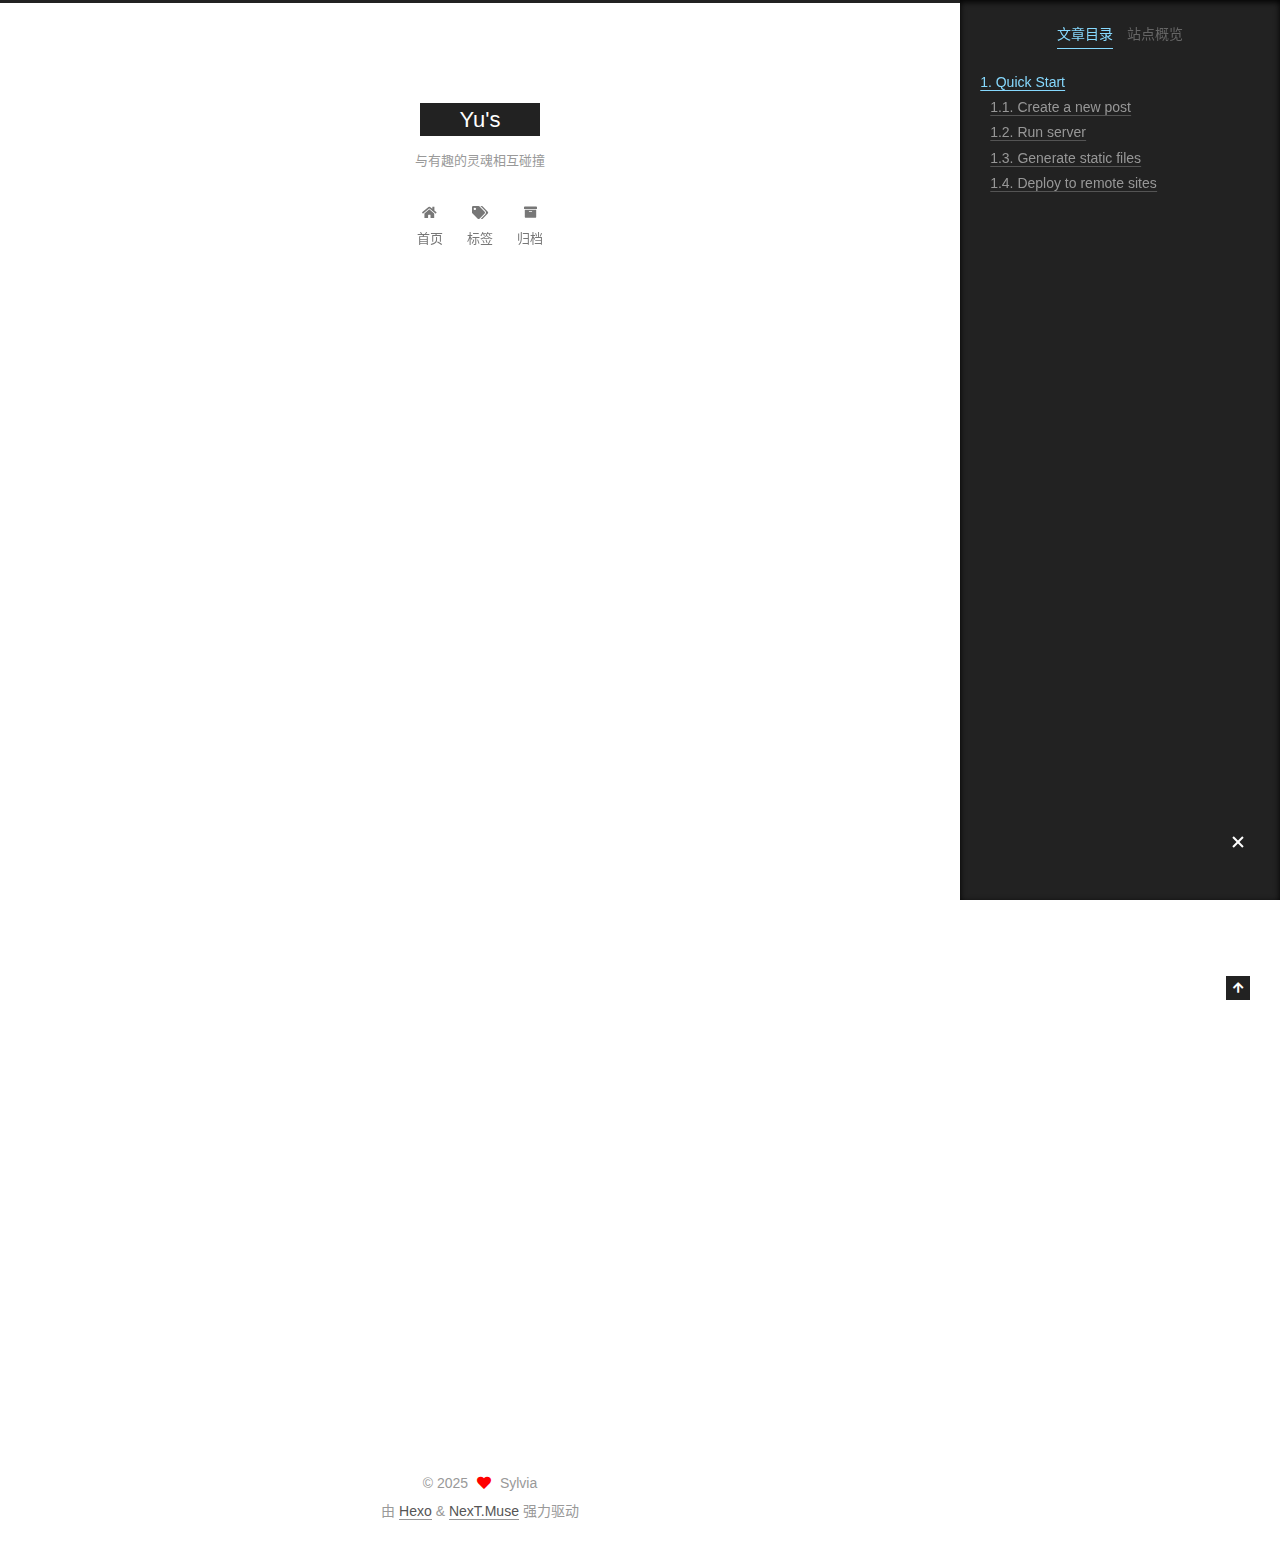
<file: 2025/02/18/hello-world/index.html>
<!DOCTYPE html>
<html lang="zh-CN">
<head>
  <meta charset="UTF-8">
<meta name="viewport" content="width=device-width, initial-scale=1, maximum-scale=2">
<meta name="theme-color" content="#222">
<meta name="generator" content="Hexo 7.3.0">
  <link rel="apple-touch-icon" sizes="180x180" href="/images/apple-touch-icon-next.png">
  <link rel="icon" type="image/png" sizes="32x32" href="/images/favicon-32x32-next.png">
  <link rel="icon" type="image/png" sizes="16x16" href="/images/favicon-16x16-next.png">
  <link rel="mask-icon" href="/images/logo.svg" color="#222">

<link rel="stylesheet" href="/css/main.css">


<link rel="stylesheet" href="/lib/font-awesome/css/all.min.css">

<script id="hexo-configurations">
    var NexT = window.NexT || {};
    var CONFIG = {"hostname":"sfeatherz.github.io","root":"/","scheme":"Muse","version":"7.8.0","exturl":false,"sidebar":{"position":"right","display":"always","padding":18,"offset":12,"onmobile":false},"copycode":{"enable":false,"show_result":false,"style":null},"back2top":{"enable":true,"sidebar":false,"scrollpercent":false},"bookmark":{"enable":false,"color":"#222","save":"auto"},"fancybox":false,"mediumzoom":false,"lazyload":false,"pangu":false,"comments":{"style":"tabs","active":null,"storage":true,"lazyload":false,"nav":null},"algolia":{"hits":{"per_page":10},"labels":{"input_placeholder":"Search for Posts","hits_empty":"We didn't find any results for the search: ${query}","hits_stats":"${hits} results found in ${time} ms"}},"localsearch":{"enable":false,"trigger":"auto","top_n_per_article":1,"unescape":false,"preload":false},"motion":{"enable":true,"async":false,"transition":{"post_block":"fadeIn","post_header":"slideDownIn","post_body":"slideDownIn","coll_header":"slideLeftIn","sidebar":"slideUpIn"}}};
  </script>

  <meta name="description" content="Welcome to Hexo! This is your very first post. Check documentation for more info. If you get any problems when using Hexo, you can find the answer in troubleshooting or you can ask me on GitHub. Quick">
<meta property="og:type" content="article">
<meta property="og:title" content="Hello World">
<meta property="og:url" content="http://sfeatherz.github.io/2025/02/18/hello-world/index.html">
<meta property="og:site_name" content="Yu&#39;s">
<meta property="og:description" content="Welcome to Hexo! This is your very first post. Check documentation for more info. If you get any problems when using Hexo, you can find the answer in troubleshooting or you can ask me on GitHub. Quick">
<meta property="og:locale" content="zh_CN">
<meta property="article:published_time" content="2025-02-18T11:10:35.004Z">
<meta property="article:modified_time" content="2025-02-18T11:10:35.004Z">
<meta property="article:author" content="Sylvia">
<meta name="twitter:card" content="summary">

<link rel="canonical" href="http://sfeatherz.github.io/2025/02/18/hello-world/">


<script id="page-configurations">
  // https://hexo.io/docs/variables.html
  CONFIG.page = {
    sidebar: "",
    isHome : false,
    isPost : true,
    lang   : 'zh-CN'
  };
</script>

  <title>Hello World | Yu's</title>
  






  <noscript>
  <style>
  .use-motion .brand,
  .use-motion .menu-item,
  .sidebar-inner,
  .use-motion .post-block,
  .use-motion .pagination,
  .use-motion .comments,
  .use-motion .post-header,
  .use-motion .post-body,
  .use-motion .collection-header { opacity: initial; }

  .use-motion .site-title,
  .use-motion .site-subtitle {
    opacity: initial;
    top: initial;
  }

  .use-motion .logo-line-before i { left: initial; }
  .use-motion .logo-line-after i { right: initial; }
  </style>
</noscript>

</head>

<body itemscope itemtype="http://schema.org/WebPage">
  <div class="container use-motion">
    <div class="headband"></div>

    <header class="header" itemscope itemtype="http://schema.org/WPHeader">
      <div class="header-inner"><div class="site-brand-container">
  <div class="site-nav-toggle">
    <div class="toggle" aria-label="切换导航栏">
      <span class="toggle-line toggle-line-first"></span>
      <span class="toggle-line toggle-line-middle"></span>
      <span class="toggle-line toggle-line-last"></span>
    </div>
  </div>

  <div class="site-meta">

    <a href="/" class="brand" rel="start">
      <span class="logo-line-before"><i></i></span>
      <h1 class="site-title">Yu's</h1>
      <span class="logo-line-after"><i></i></span>
    </a>
      <p class="site-subtitle" itemprop="description">与有趣的灵魂相互碰撞</p>
  </div>

  <div class="site-nav-right">
    <div class="toggle popup-trigger">
    </div>
  </div>
</div>




<nav class="site-nav">
  <ul id="menu" class="main-menu menu">
        <li class="menu-item menu-item-home">

    <a href="/" rel="section"><i class="fa fa-home fa-fw"></i>首页</a>

  </li>
        <li class="menu-item menu-item-tags">

    <a href="/tags/" rel="section"><i class="fa fa-tags fa-fw"></i>标签</a>

  </li>
        <li class="menu-item menu-item-archives">

    <a href="/archives/" rel="section"><i class="fa fa-archive fa-fw"></i>归档</a>

  </li>
  </ul>
</nav>




</div>
    </header>

    
  <div class="back-to-top">
    <i class="fa fa-arrow-up"></i>
    <span>0%</span>
  </div>


    <main class="main">
      <div class="main-inner">
        <div class="content-wrap">
          

          <div class="content post posts-expand">
            

    
  
  
  <article itemscope itemtype="http://schema.org/Article" class="post-block" lang="zh-CN">
    <link itemprop="mainEntityOfPage" href="http://sfeatherz.github.io/2025/02/18/hello-world/">

    <span hidden itemprop="author" itemscope itemtype="http://schema.org/Person">
      <meta itemprop="image" content="/images/avatar.gif">
      <meta itemprop="name" content="Sylvia">
      <meta itemprop="description" content="斯愚的笔记本">
    </span>

    <span hidden itemprop="publisher" itemscope itemtype="http://schema.org/Organization">
      <meta itemprop="name" content="Yu's">
    </span>
      <header class="post-header">
        <h1 class="post-title" itemprop="name headline">
          Hello World
        </h1>

        <div class="post-meta">
            <span class="post-meta-item">
              <span class="post-meta-item-icon">
                <i class="far fa-calendar"></i>
              </span>
              <span class="post-meta-item-text">发表于</span>

              <time title="创建时间：2025-02-18 19:10:35" itemprop="dateCreated datePublished" datetime="2025-02-18T19:10:35+08:00">2025-02-18</time>
            </span>

          

        </div>
      </header>

    
    
    
    <div class="post-body" itemprop="articleBody">

      
        <p>Welcome to <a target="_blank" rel="noopener" href="https://hexo.io/">Hexo</a>! This is your very first post. Check <a target="_blank" rel="noopener" href="https://hexo.io/docs/">documentation</a> for more info. If you get any problems when using Hexo, you can find the answer in <a target="_blank" rel="noopener" href="https://hexo.io/docs/troubleshooting.html">troubleshooting</a> or you can ask me on <a target="_blank" rel="noopener" href="https://github.com/hexojs/hexo/issues">GitHub</a>.</p>
<h2 id="Quick-Start"><a href="#Quick-Start" class="headerlink" title="Quick Start"></a>Quick Start</h2><h3 id="Create-a-new-post"><a href="#Create-a-new-post" class="headerlink" title="Create a new post"></a>Create a new post</h3><figure class="highlight bash"><table><tr><td class="gutter"><pre><span class="line">1</span><br></pre></td><td class="code"><pre><span class="line">$ hexo new <span class="string">&quot;My New Post&quot;</span></span><br></pre></td></tr></table></figure>

<p>More info: <a target="_blank" rel="noopener" href="https://hexo.io/docs/writing.html">Writing</a></p>
<h3 id="Run-server"><a href="#Run-server" class="headerlink" title="Run server"></a>Run server</h3><figure class="highlight bash"><table><tr><td class="gutter"><pre><span class="line">1</span><br></pre></td><td class="code"><pre><span class="line">$ hexo server</span><br></pre></td></tr></table></figure>

<p>More info: <a target="_blank" rel="noopener" href="https://hexo.io/docs/server.html">Server</a></p>
<h3 id="Generate-static-files"><a href="#Generate-static-files" class="headerlink" title="Generate static files"></a>Generate static files</h3><figure class="highlight bash"><table><tr><td class="gutter"><pre><span class="line">1</span><br></pre></td><td class="code"><pre><span class="line">$ hexo generate</span><br></pre></td></tr></table></figure>

<p>More info: <a target="_blank" rel="noopener" href="https://hexo.io/docs/generating.html">Generating</a></p>
<h3 id="Deploy-to-remote-sites"><a href="#Deploy-to-remote-sites" class="headerlink" title="Deploy to remote sites"></a>Deploy to remote sites</h3><figure class="highlight bash"><table><tr><td class="gutter"><pre><span class="line">1</span><br></pre></td><td class="code"><pre><span class="line">$ hexo deploy</span><br></pre></td></tr></table></figure>

<p>More info: <a target="_blank" rel="noopener" href="https://hexo.io/docs/one-command-deployment.html">Deployment</a></p>

    </div>

    
    
    

      <footer class="post-footer">

        


        
      </footer>
    
  </article>
  
  
  



          </div>
          

<script>
  window.addEventListener('tabs:register', () => {
    let { activeClass } = CONFIG.comments;
    if (CONFIG.comments.storage) {
      activeClass = localStorage.getItem('comments_active') || activeClass;
    }
    if (activeClass) {
      let activeTab = document.querySelector(`a[href="#comment-${activeClass}"]`);
      if (activeTab) {
        activeTab.click();
      }
    }
  });
  if (CONFIG.comments.storage) {
    window.addEventListener('tabs:click', event => {
      if (!event.target.matches('.tabs-comment .tab-content .tab-pane')) return;
      let commentClass = event.target.classList[1];
      localStorage.setItem('comments_active', commentClass);
    });
  }
</script>

        </div>
          
  
  <div class="toggle sidebar-toggle">
    <span class="toggle-line toggle-line-first"></span>
    <span class="toggle-line toggle-line-middle"></span>
    <span class="toggle-line toggle-line-last"></span>
  </div>

  <aside class="sidebar">
    <div class="sidebar-inner">

      <ul class="sidebar-nav motion-element">
        <li class="sidebar-nav-toc">
          文章目录
        </li>
        <li class="sidebar-nav-overview">
          站点概览
        </li>
      </ul>

      <!--noindex-->
      <div class="post-toc-wrap sidebar-panel">
          <div class="post-toc motion-element"><ol class="nav"><li class="nav-item nav-level-2"><a class="nav-link" href="#Quick-Start"><span class="nav-number">1.</span> <span class="nav-text">Quick Start</span></a><ol class="nav-child"><li class="nav-item nav-level-3"><a class="nav-link" href="#Create-a-new-post"><span class="nav-number">1.1.</span> <span class="nav-text">Create a new post</span></a></li><li class="nav-item nav-level-3"><a class="nav-link" href="#Run-server"><span class="nav-number">1.2.</span> <span class="nav-text">Run server</span></a></li><li class="nav-item nav-level-3"><a class="nav-link" href="#Generate-static-files"><span class="nav-number">1.3.</span> <span class="nav-text">Generate static files</span></a></li><li class="nav-item nav-level-3"><a class="nav-link" href="#Deploy-to-remote-sites"><span class="nav-number">1.4.</span> <span class="nav-text">Deploy to remote sites</span></a></li></ol></li></ol></div>
      </div>
      <!--/noindex-->

      <div class="site-overview-wrap sidebar-panel">
        <div class="site-author motion-element" itemprop="author" itemscope itemtype="http://schema.org/Person">
  <p class="site-author-name" itemprop="name">Sylvia</p>
  <div class="site-description" itemprop="description">斯愚的笔记本</div>
</div>
<div class="site-state-wrap motion-element">
  <nav class="site-state">
      <div class="site-state-item site-state-posts">
          <a href="/archives/">
        
          <span class="site-state-item-count">1</span>
          <span class="site-state-item-name">日志</span>
        </a>
      </div>
  </nav>
</div>



      </div>

    </div>
  </aside>
  <div id="sidebar-dimmer"></div>


      </div>
    </main>

    <footer class="footer">
      <div class="footer-inner">
        

        

<div class="copyright">
  
  &copy; 
  <span itemprop="copyrightYear">2025</span>
  <span class="with-love">
    <i class="fa fa-heart"></i>
  </span>
  <span class="author" itemprop="copyrightHolder">Sylvia</span>
</div>
  <div class="powered-by">由 <a href="https://hexo.io/" class="theme-link" rel="noopener" target="_blank">Hexo</a> & <a href="https://muse.theme-next.org/" class="theme-link" rel="noopener" target="_blank">NexT.Muse</a> 强力驱动
  </div>

        








      </div>
    </footer>
  </div>

  
  <script src="/lib/anime.min.js"></script>
  <script src="/lib/velocity/velocity.min.js"></script>
  <script src="/lib/velocity/velocity.ui.min.js"></script>

<script src="/js/utils.js"></script>

<script src="/js/motion.js"></script>


<script src="/js/schemes/muse.js"></script>


<script src="/js/next-boot.js"></script>




  















  

  

</body>
</html>
</file>
<file: css/main.css>
:root {
  --body-bg-color: #fff;
  --content-bg-color: #fff;
  --card-bg-color: #f5f5f5;
  --text-color: #555;
  --blockquote-color: #666;
  --link-color: #555;
  --link-hover-color: #222;
  --brand-color: #fff;
  --brand-hover-color: #fff;
  --table-row-odd-bg-color: #f9f9f9;
  --table-row-hover-bg-color: #f5f5f5;
  --menu-item-bg-color: #f5f5f5;
  --btn-default-bg: #222;
  --btn-default-color: #fff;
  --btn-default-border-color: #222;
  --btn-default-hover-bg: #fff;
  --btn-default-hover-color: #222;
  --btn-default-hover-border-color: #222;
}
html {
  line-height: 1.15; /* 1 */
  -webkit-text-size-adjust: 100%; /* 2 */
}
body {
  margin: 0;
}
main {
  display: block;
}
h1 {
  font-size: 2em;
  margin: 0.67em 0;
}
hr {
  box-sizing: content-box; /* 1 */
  height: 0; /* 1 */
  overflow: visible; /* 2 */
}
pre {
  font-family: monospace, monospace; /* 1 */
  font-size: 1em; /* 2 */
}
a {
  background: transparent;
}
abbr[title] {
  border-bottom: none; /* 1 */
  text-decoration: underline; /* 2 */
  text-decoration: underline dotted; /* 2 */
}
b,
strong {
  font-weight: bolder;
}
code,
kbd,
samp {
  font-family: monospace, monospace; /* 1 */
  font-size: 1em; /* 2 */
}
small {
  font-size: 80%;
}
sub,
sup {
  font-size: 75%;
  line-height: 0;
  position: relative;
  vertical-align: baseline;
}
sub {
  bottom: -0.25em;
}
sup {
  top: -0.5em;
}
img {
  border-style: none;
}
button,
input,
optgroup,
select,
textarea {
  font-family: inherit; /* 1 */
  font-size: 100%; /* 1 */
  line-height: 1.15; /* 1 */
  margin: 0; /* 2 */
}
button,
input {
/* 1 */
  overflow: visible;
}
button,
select {
/* 1 */
  text-transform: none;
}
button,
[type='button'],
[type='reset'],
[type='submit'] {
  -webkit-appearance: button;
}
button::-moz-focus-inner,
[type='button']::-moz-focus-inner,
[type='reset']::-moz-focus-inner,
[type='submit']::-moz-focus-inner {
  border-style: none;
  padding: 0;
}
button:-moz-focusring,
[type='button']:-moz-focusring,
[type='reset']:-moz-focusring,
[type='submit']:-moz-focusring {
  outline: 1px dotted ButtonText;
}
fieldset {
  padding: 0.35em 0.75em 0.625em;
}
legend {
  box-sizing: border-box; /* 1 */
  color: inherit; /* 2 */
  display: table; /* 1 */
  max-width: 100%; /* 1 */
  padding: 0; /* 3 */
  white-space: normal; /* 1 */
}
progress {
  vertical-align: baseline;
}
textarea {
  overflow: auto;
}
[type='checkbox'],
[type='radio'] {
  box-sizing: border-box; /* 1 */
  padding: 0; /* 2 */
}
[type='number']::-webkit-inner-spin-button,
[type='number']::-webkit-outer-spin-button {
  height: auto;
}
[type='search'] {
  outline-offset: -2px; /* 2 */
  -webkit-appearance: textfield; /* 1 */
}
[type='search']::-webkit-search-decoration {
  -webkit-appearance: none;
}
::-webkit-file-upload-button {
  font: inherit; /* 2 */
  -webkit-appearance: button; /* 1 */
}
details {
  display: block;
}
summary {
  display: list-item;
}
template {
  display: none;
}
[hidden] {
  display: none;
}
::selection {
  background: #262a30;
  color: #eee;
}
html,
body {
  height: 100%;
}
body {
  background: var(--body-bg-color);
  color: var(--text-color);
  font-family: 'Lato', "PingFang SC", "Microsoft YaHei", sans-serif;
  font-size: 1em;
  line-height: 2;
}
@media (max-width: 991px) {
  body {
    padding-left: 0 !important;
    padding-right: 0 !important;
  }
}
h1,
h2,
h3,
h4,
h5,
h6 {
  font-family: 'Lato', "PingFang SC", "Microsoft YaHei", sans-serif;
  font-weight: bold;
  line-height: 1.5;
  margin: 20px 0 15px;
}
h1 {
  font-size: 1.5em;
}
h2 {
  font-size: 1.375em;
}
h3 {
  font-size: 1.25em;
}
h4 {
  font-size: 1.125em;
}
h5 {
  font-size: 1em;
}
h6 {
  font-size: 0.875em;
}
p {
  margin: 0 0 20px 0;
}
a,
span.exturl {
  border-bottom: 1px solid #999;
  color: var(--link-color);
  outline: 0;
  text-decoration: none;
  overflow-wrap: break-word;
  word-wrap: break-word;
  cursor: pointer;
}
a:hover,
span.exturl:hover {
  border-bottom-color: var(--link-hover-color);
  color: var(--link-hover-color);
}
iframe,
img,
video {
  display: block;
  margin-left: auto;
  margin-right: auto;
  max-width: 100%;
}
hr {
  background-image: repeating-linear-gradient(-45deg, #ddd, #ddd 4px, transparent 4px, transparent 8px);
  border: 0;
  height: 3px;
  margin: 40px 0;
}
blockquote {
  border-left: 4px solid #ddd;
  color: var(--blockquote-color);
  margin: 0;
  padding: 0 15px;
}
blockquote cite::before {
  content: '-';
  padding: 0 5px;
}
dt {
  font-weight: bold;
}
dd {
  margin: 0;
  padding: 0;
}
kbd {
  background-color: #f5f5f5;
  background-image: linear-gradient(#eee, #fff, #eee);
  border: 1px solid #ccc;
  border-radius: 0.2em;
  box-shadow: 0.1em 0.1em 0.2em rgba(0,0,0,0.1);
  color: #555;
  font-family: inherit;
  padding: 0.1em 0.3em;
  white-space: nowrap;
}
.table-container {
  overflow: auto;
}
table {
  border-collapse: collapse;
  border-spacing: 0;
  font-size: 0.875em;
  margin: 0 0 20px 0;
  width: 100%;
}
tbody tr:nth-of-type(odd) {
  background: var(--table-row-odd-bg-color);
}
tbody tr:hover {
  background: var(--table-row-hover-bg-color);
}
caption,
th,
td {
  font-weight: normal;
  padding: 8px;
  vertical-align: middle;
}
th,
td {
  border: 1px solid #ddd;
  border-bottom: 3px solid #ddd;
}
th {
  font-weight: 700;
  padding-bottom: 10px;
}
td {
  border-bottom-width: 1px;
}
.btn {
  background: var(--btn-default-bg);
  border: 2px solid var(--btn-default-border-color);
  border-radius: 0;
  color: var(--btn-default-color);
  display: inline-block;
  font-size: 0.875em;
  line-height: 2;
  padding: 0 20px;
  text-decoration: none;
  transition-property: background-color;
  transition-delay: 0s;
  transition-duration: 0.2s;
  transition-timing-function: ease-in-out;
}
.btn:hover {
  background: var(--btn-default-hover-bg);
  border-color: var(--btn-default-hover-border-color);
  color: var(--btn-default-hover-color);
}
.btn + .btn {
  margin: 0 0 8px 8px;
}
.btn .fa-fw {
  text-align: left;
  width: 1.285714285714286em;
}
.toggle {
  line-height: 0;
}
.toggle .toggle-line {
  background: #fff;
  display: inline-block;
  height: 2px;
  left: 0;
  position: relative;
  top: 0;
  transition: all 0.4s;
  vertical-align: top;
  width: 100%;
}
.toggle .toggle-line:not(:first-child) {
  margin-top: 3px;
}
.toggle.toggle-arrow .toggle-line-first {
  top: 2px;
  transform: rotate(-45deg);
  width: 50%;
}
.toggle.toggle-arrow .toggle-line-middle {
  width: 90%;
}
.toggle.toggle-arrow .toggle-line-last {
  top: -2px;
  transform: rotate(45deg);
  width: 50%;
}
.toggle.toggle-close .toggle-line-first {
  top: 5px;
  transform: rotate(-45deg);
}
.toggle.toggle-close .toggle-line-middle {
  opacity: 0;
}
.toggle.toggle-close .toggle-line-last {
  top: -5px;
  transform: rotate(45deg);
}
.highlight,
pre {
  background: #f7f7f7;
  color: #4d4d4c;
  line-height: 1.6;
  margin: 0 auto 20px;
}
pre,
code {
  font-family: consolas, Menlo, monospace, "PingFang SC", "Microsoft YaHei";
}
code {
  background: #eee;
  border-radius: 3px;
  color: #555;
  padding: 2px 4px;
  overflow-wrap: break-word;
  word-wrap: break-word;
}
.highlight *::selection {
  background: #d6d6d6;
}
.highlight pre {
  border: 0;
  margin: 0;
  padding: 10px 0;
}
.highlight table {
  border: 0;
  margin: 0;
  width: auto;
}
.highlight td {
  border: 0;
  padding: 0;
}
.highlight figcaption {
  background: #eff2f3;
  color: #4d4d4c;
  display: flex;
  font-size: 0.875em;
  justify-content: space-between;
  line-height: 1.2;
  padding: 0.5em;
}
.highlight figcaption a {
  color: #4d4d4c;
}
.highlight figcaption a:hover {
  border-bottom-color: #4d4d4c;
}
.highlight .gutter {
  -moz-user-select: none;
  -ms-user-select: none;
  -webkit-user-select: none;
  user-select: none;
}
.highlight .gutter pre {
  background: #eff2f3;
  color: #869194;
  padding-left: 10px;
  padding-right: 10px;
  text-align: right;
}
.highlight .code pre {
  background: #f7f7f7;
  padding-left: 10px;
  width: 100%;
}
.gist table {
  width: auto;
}
.gist table td {
  border: 0;
}
pre {
  overflow: auto;
  padding: 10px;
}
pre code {
  background: none;
  color: #4d4d4c;
  font-size: 0.875em;
  padding: 0;
  text-shadow: none;
}
pre .deletion {
  background: #fdd;
}
pre .addition {
  background: #dfd;
}
pre .meta {
  color: #eab700;
  -moz-user-select: none;
  -ms-user-select: none;
  -webkit-user-select: none;
  user-select: none;
}
pre .comment {
  color: #8e908c;
}
pre .variable,
pre .attribute,
pre .tag,
pre .name,
pre .regexp,
pre .ruby .constant,
pre .xml .tag .title,
pre .xml .pi,
pre .xml .doctype,
pre .html .doctype,
pre .css .id,
pre .css .class,
pre .css .pseudo {
  color: #c82829;
}
pre .number,
pre .preprocessor,
pre .built_in,
pre .builtin-name,
pre .literal,
pre .params,
pre .constant,
pre .command {
  color: #f5871f;
}
pre .ruby .class .title,
pre .css .rules .attribute,
pre .string,
pre .symbol,
pre .value,
pre .inheritance,
pre .header,
pre .ruby .symbol,
pre .xml .cdata,
pre .special,
pre .formula {
  color: #718c00;
}
pre .title,
pre .css .hexcolor {
  color: #3e999f;
}
pre .function,
pre .python .decorator,
pre .python .title,
pre .ruby .function .title,
pre .ruby .title .keyword,
pre .perl .sub,
pre .javascript .title,
pre .coffeescript .title {
  color: #4271ae;
}
pre .keyword,
pre .javascript .function {
  color: #8959a8;
}
.blockquote-center {
  border-left: none;
  margin: 40px 0;
  padding: 0;
  position: relative;
  text-align: center;
}
.blockquote-center .fa {
  display: block;
  opacity: 0.6;
  position: absolute;
  width: 100%;
}
.blockquote-center .fa-quote-left {
  border-top: 1px solid #ccc;
  text-align: left;
  top: -20px;
}
.blockquote-center .fa-quote-right {
  border-bottom: 1px solid #ccc;
  text-align: right;
  bottom: -20px;
}
.blockquote-center p,
.blockquote-center div {
  text-align: center;
}
.post-body .group-picture img {
  margin: 0 auto;
  padding: 0 3px;
}
.group-picture-row {
  margin-bottom: 6px;
  overflow: hidden;
}
.group-picture-column {
  float: left;
  margin-bottom: 10px;
}
.post-body .label {
  color: #555;
  display: inline;
  padding: 0 2px;
}
.post-body .label.default {
  background: #f0f0f0;
}
.post-body .label.primary {
  background: #efe6f7;
}
.post-body .label.info {
  background: #e5f2f8;
}
.post-body .label.success {
  background: #e7f4e9;
}
.post-body .label.warning {
  background: #fcf6e1;
}
.post-body .label.danger {
  background: #fae8eb;
}
.post-body .tabs {
  margin-bottom: 20px;
}
.post-body .tabs,
.tabs-comment {
  display: block;
  padding-top: 10px;
  position: relative;
}
.post-body .tabs ul.nav-tabs,
.tabs-comment ul.nav-tabs {
  display: flex;
  flex-wrap: wrap;
  margin: 0;
  margin-bottom: -1px;
  padding: 0;
}
@media (max-width: 413px) {
  .post-body .tabs ul.nav-tabs,
  .tabs-comment ul.nav-tabs {
    display: block;
    margin-bottom: 5px;
  }
}
.post-body .tabs ul.nav-tabs li.tab,
.tabs-comment ul.nav-tabs li.tab {
  border-bottom: 1px solid #ddd;
  border-left: 1px solid transparent;
  border-right: 1px solid transparent;
  border-top: 3px solid transparent;
  flex-grow: 1;
  list-style-type: none;
  border-radius: 0 0 0 0;
}
@media (max-width: 413px) {
  .post-body .tabs ul.nav-tabs li.tab,
  .tabs-comment ul.nav-tabs li.tab {
    border-bottom: 1px solid transparent;
    border-left: 3px solid transparent;
    border-right: 1px solid transparent;
    border-top: 1px solid transparent;
  }
}
@media (max-width: 413px) {
  .post-body .tabs ul.nav-tabs li.tab,
  .tabs-comment ul.nav-tabs li.tab {
    border-radius: 0;
  }
}
.post-body .tabs ul.nav-tabs li.tab a,
.tabs-comment ul.nav-tabs li.tab a {
  border-bottom: initial;
  display: block;
  line-height: 1.8;
  outline: 0;
  padding: 0.25em 0.75em;
  text-align: center;
  transition-delay: 0s;
  transition-duration: 0.2s;
  transition-timing-function: ease-out;
}
.post-body .tabs ul.nav-tabs li.tab a i,
.tabs-comment ul.nav-tabs li.tab a i {
  width: 1.285714285714286em;
}
.post-body .tabs ul.nav-tabs li.tab.active,
.tabs-comment ul.nav-tabs li.tab.active {
  border-bottom: 1px solid transparent;
  border-left: 1px solid #ddd;
  border-right: 1px solid #ddd;
  border-top: 3px solid #fc6423;
}
@media (max-width: 413px) {
  .post-body .tabs ul.nav-tabs li.tab.active,
  .tabs-comment ul.nav-tabs li.tab.active {
    border-bottom: 1px solid #ddd;
    border-left: 3px solid #fc6423;
    border-right: 1px solid #ddd;
    border-top: 1px solid #ddd;
  }
}
.post-body .tabs ul.nav-tabs li.tab.active a,
.tabs-comment ul.nav-tabs li.tab.active a {
  color: var(--link-color);
  cursor: default;
}
.post-body .tabs .tab-content .tab-pane,
.tabs-comment .tab-content .tab-pane {
  border: 1px solid #ddd;
  border-top: 0;
  padding: 20px 20px 0 20px;
  border-radius: 0;
}
.post-body .tabs .tab-content .tab-pane:not(.active),
.tabs-comment .tab-content .tab-pane:not(.active) {
  display: none;
}
.post-body .tabs .tab-content .tab-pane.active,
.tabs-comment .tab-content .tab-pane.active {
  display: block;
}
.post-body .tabs .tab-content .tab-pane.active:nth-of-type(1),
.tabs-comment .tab-content .tab-pane.active:nth-of-type(1) {
  border-radius: 0 0 0 0;
}
@media (max-width: 413px) {
  .post-body .tabs .tab-content .tab-pane.active:nth-of-type(1),
  .tabs-comment .tab-content .tab-pane.active:nth-of-type(1) {
    border-radius: 0;
  }
}
.post-body .note {
  border-radius: 3px;
  margin-bottom: 20px;
  padding: 1em;
  position: relative;
  border: 1px solid #eee;
  border-left-width: 5px;
}
.post-body .note h2,
.post-body .note h3,
.post-body .note h4,
.post-body .note h5,
.post-body .note h6 {
  margin-top: 0;
  border-bottom: initial;
  margin-bottom: 0;
  padding-top: 0;
}
.post-body .note p:first-child,
.post-body .note ul:first-child,
.post-body .note ol:first-child,
.post-body .note table:first-child,
.post-body .note pre:first-child,
.post-body .note blockquote:first-child,
.post-body .note img:first-child {
  margin-top: 0;
}
.post-body .note p:last-child,
.post-body .note ul:last-child,
.post-body .note ol:last-child,
.post-body .note table:last-child,
.post-body .note pre:last-child,
.post-body .note blockquote:last-child,
.post-body .note img:last-child {
  margin-bottom: 0;
}
.post-body .note.default {
  border-left-color: #777;
}
.post-body .note.default h2,
.post-body .note.default h3,
.post-body .note.default h4,
.post-body .note.default h5,
.post-body .note.default h6 {
  color: #777;
}
.post-body .note.primary {
  border-left-color: #6f42c1;
}
.post-body .note.primary h2,
.post-body .note.primary h3,
.post-body .note.primary h4,
.post-body .note.primary h5,
.post-body .note.primary h6 {
  color: #6f42c1;
}
.post-body .note.info {
  border-left-color: #428bca;
}
.post-body .note.info h2,
.post-body .note.info h3,
.post-body .note.info h4,
.post-body .note.info h5,
.post-body .note.info h6 {
  color: #428bca;
}
.post-body .note.success {
  border-left-color: #5cb85c;
}
.post-body .note.success h2,
.post-body .note.success h3,
.post-body .note.success h4,
.post-body .note.success h5,
.post-body .note.success h6 {
  color: #5cb85c;
}
.post-body .note.warning {
  border-left-color: #f0ad4e;
}
.post-body .note.warning h2,
.post-body .note.warning h3,
.post-body .note.warning h4,
.post-body .note.warning h5,
.post-body .note.warning h6 {
  color: #f0ad4e;
}
.post-body .note.danger {
  border-left-color: #d9534f;
}
.post-body .note.danger h2,
.post-body .note.danger h3,
.post-body .note.danger h4,
.post-body .note.danger h5,
.post-body .note.danger h6 {
  color: #d9534f;
}
.pagination .prev,
.pagination .next,
.pagination .page-number,
.pagination .space {
  display: inline-block;
  margin: 0 10px;
  padding: 0 11px;
  position: relative;
  top: -1px;
}
@media (max-width: 767px) {
  .pagination .prev,
  .pagination .next,
  .pagination .page-number,
  .pagination .space {
    margin: 0 5px;
  }
}
.pagination {
  border-top: 1px solid #eee;
  margin: 120px 0 0;
  text-align: center;
}
.pagination .prev,
.pagination .next,
.pagination .page-number {
  border-bottom: 0;
  border-top: 1px solid #eee;
  transition-property: border-color;
  transition-delay: 0s;
  transition-duration: 0.2s;
  transition-timing-function: ease-in-out;
}
.pagination .prev:hover,
.pagination .next:hover,
.pagination .page-number:hover {
  border-top-color: #222;
}
.pagination .space {
  margin: 0;
  padding: 0;
}
.pagination .prev {
  margin-left: 0;
}
.pagination .next {
  margin-right: 0;
}
.pagination .page-number.current {
  background: #ccc;
  border-top-color: #ccc;
  color: #fff;
}
@media (max-width: 767px) {
  .pagination {
    border-top: none;
  }
  .pagination .prev,
  .pagination .next,
  .pagination .page-number {
    border-bottom: 1px solid #eee;
    border-top: 0;
    margin-bottom: 10px;
    padding: 0 10px;
  }
  .pagination .prev:hover,
  .pagination .next:hover,
  .pagination .page-number:hover {
    border-bottom-color: #222;
  }
}
.comments {
  margin-top: 60px;
  overflow: hidden;
}
.comment-button-group {
  display: flex;
  flex-wrap: wrap-reverse;
  justify-content: center;
  margin: 1em 0;
}
.comment-button-group .comment-button {
  margin: 0.1em 0.2em;
}
.comment-button-group .comment-button.active {
  background: var(--btn-default-hover-bg);
  border-color: var(--btn-default-hover-border-color);
  color: var(--btn-default-hover-color);
}
.comment-position {
  display: none;
}
.comment-position.active {
  display: block;
}
.tabs-comment {
  background: var(--content-bg-color);
  margin-top: 4em;
  padding-top: 0;
}
.tabs-comment .comments {
  border: 0;
  box-shadow: none;
  margin-top: 0;
  padding-top: 0;
}
.container {
  min-height: 100%;
  position: relative;
}
.main-inner {
  margin: 0 auto;
  width: 700px;
}
@media (min-width: 1200px) {
  .main-inner {
    width: 800px;
  }
}
@media (min-width: 1600px) {
  .main-inner {
    width: 900px;
  }
}
@media (max-width: 767px) {
  .content-wrap {
    padding: 0 20px;
  }
}
.header {
  background: transparent;
}
.header-inner {
  margin: 0 auto;
  width: 700px;
}
@media (min-width: 1200px) {
  .header-inner {
    width: 800px;
  }
}
@media (min-width: 1600px) {
  .header-inner {
    width: 900px;
  }
}
.site-brand-container {
  display: flex;
  flex-shrink: 0;
  padding: 0 10px;
}
.headband {
  background: #222;
  height: 3px;
}
.site-meta {
  flex-grow: 1;
  text-align: center;
}
@media (max-width: 767px) {
  .site-meta {
    text-align: center;
  }
}
.brand {
  border-bottom: none;
  color: var(--brand-color);
  display: inline-block;
  line-height: 1.375em;
  padding: 0 40px;
  position: relative;
}
.brand:hover {
  color: var(--brand-hover-color);
}
.site-title {
  font-family: 'Lato', "PingFang SC", "Microsoft YaHei", sans-serif;
  font-size: 1.375em;
  font-weight: normal;
  margin: 0;
}
.site-subtitle {
  color: #999;
  font-size: 0.8125em;
  margin: 10px 0;
}
.use-motion .brand {
  opacity: 0;
}
.use-motion .site-title,
.use-motion .site-subtitle,
.use-motion .custom-logo-image {
  opacity: 0;
  position: relative;
  top: -10px;
}
.site-nav-toggle,
.site-nav-right {
  display: none;
}
@media (max-width: 767px) {
  .site-nav-toggle,
  .site-nav-right {
    display: flex;
    flex-direction: column;
    justify-content: center;
  }
}
.site-nav-toggle .toggle,
.site-nav-right .toggle {
  color: var(--text-color);
  padding: 10px;
  width: 22px;
}
.site-nav-toggle .toggle .toggle-line,
.site-nav-right .toggle .toggle-line {
  background: var(--text-color);
  border-radius: 1px;
}
.site-nav {
  display: block;
}
@media (max-width: 767px) {
  .site-nav {
    clear: both;
    display: none;
  }
}
.site-nav.site-nav-on {
  display: block;
}
.menu {
  margin-top: 20px;
  padding-left: 0;
  text-align: center;
}
.menu-item {
  display: inline-block;
  list-style: none;
  margin: 0 10px;
}
@media (max-width: 767px) {
  .menu-item {
    display: block;
    margin-top: 10px;
  }
  .menu-item.menu-item-search {
    display: none;
  }
}
.menu-item a,
.menu-item span.exturl {
  border-bottom: 0;
  display: block;
  font-size: 0.8125em;
  transition-property: border-color;
  transition-delay: 0s;
  transition-duration: 0.2s;
  transition-timing-function: ease-in-out;
}
@media (hover: none) {
  .menu-item a:hover,
  .menu-item span.exturl:hover {
    border-bottom-color: transparent !important;
  }
}
.menu-item .fa,
.menu-item .fab,
.menu-item .far,
.menu-item .fas {
  margin-right: 8px;
}
.menu-item .badge {
  display: inline-block;
  font-weight: bold;
  line-height: 1;
  margin-left: 0.35em;
  margin-top: 0.35em;
  text-align: center;
  white-space: nowrap;
}
@media (max-width: 767px) {
  .menu-item .badge {
    float: right;
    margin-left: 0;
  }
}
.menu-item-active a,
.menu .menu-item a:hover,
.menu .menu-item span.exturl:hover {
  background: var(--menu-item-bg-color);
}
.use-motion .menu-item {
  opacity: 0;
}
.sidebar {
  background: #222;
  bottom: 0;
  box-shadow: inset 0 2px 6px #000;
  position: fixed;
  top: 0;
}
@media (max-width: 991px) {
  .sidebar {
    display: none;
  }
}
.sidebar-inner {
  color: #999;
  padding: 18px 10px;
  text-align: center;
}
.cc-license {
  margin-top: 10px;
  text-align: center;
}
.cc-license .cc-opacity {
  border-bottom: none;
  opacity: 0.7;
}
.cc-license .cc-opacity:hover {
  opacity: 0.9;
}
.cc-license img {
  display: inline-block;
}
.site-author-image {
  border: 2px solid #333;
  display: block;
  margin: 0 auto;
  max-width: 96px;
  padding: 2px;
}
.site-author-name {
  color: #f5f5f5;
  font-weight: normal;
  margin: 5px 0 0;
  text-align: center;
}
.site-description {
  color: #999;
  font-size: 1em;
  margin-top: 5px;
  text-align: center;
}
.links-of-author {
  margin-top: 15px;
}
.links-of-author a,
.links-of-author span.exturl {
  border-bottom-color: #555;
  display: inline-block;
  font-size: 0.8125em;
  margin-bottom: 10px;
  margin-right: 10px;
  vertical-align: middle;
}
.links-of-author a::before,
.links-of-author span.exturl::before {
  background: #fff;
  border-radius: 50%;
  content: ' ';
  display: inline-block;
  height: 4px;
  margin-right: 3px;
  vertical-align: middle;
  width: 4px;
}
.sidebar-button {
  margin-top: 15px;
}
.sidebar-button a {
  border: 1px solid #fc6423;
  border-radius: 4px;
  color: #fc6423;
  display: inline-block;
  padding: 0 15px;
}
.sidebar-button a .fa,
.sidebar-button a .fab,
.sidebar-button a .far,
.sidebar-button a .fas {
  margin-right: 5px;
}
.sidebar-button a:hover {
  background: #fc6423;
  border: 1px solid #fc6423;
  color: #fff;
}
.sidebar-button a:hover .fa,
.sidebar-button a:hover .fab,
.sidebar-button a:hover .far,
.sidebar-button a:hover .fas {
  color: #fff;
}
.links-of-blogroll {
  font-size: 0.8125em;
  margin-top: 10px;
}
.links-of-blogroll-title {
  font-size: 0.875em;
  font-weight: 600;
  margin-top: 0;
}
.links-of-blogroll-list {
  list-style: none;
  margin: 0;
  padding: 0;
}
#sidebar-dimmer {
  display: none;
}
@media (max-width: 767px) {
  #sidebar-dimmer {
    background: #000;
    display: block;
    height: 100%;
    left: 100%;
    opacity: 0;
    position: fixed;
    top: 0;
    width: 100%;
    z-index: 1100;
  }
  .sidebar-active + #sidebar-dimmer {
    opacity: 0.7;
    transform: translateX(-100%);
    transition: opacity 0.5s;
  }
}
.sidebar-nav {
  margin: 0;
  padding-bottom: 20px;
  padding-left: 0;
}
.sidebar-nav li {
  border-bottom: 1px solid transparent;
  color: #666;
  cursor: pointer;
  display: inline-block;
  font-size: 0.875em;
}
.sidebar-nav li.sidebar-nav-overview {
  margin-left: 10px;
}
.sidebar-nav li:hover {
  color: #f5f5f5;
}
.sidebar-nav .sidebar-nav-active {
  border-bottom-color: #87daff;
  color: #87daff;
}
.sidebar-nav .sidebar-nav-active:hover {
  color: #87daff;
}
.sidebar-panel {
  display: none;
  overflow-x: hidden;
  overflow-y: auto;
}
.sidebar-panel-active {
  display: block;
}
.sidebar-toggle {
  background: #222;
  bottom: 45px;
  cursor: pointer;
  height: 14px;
  left: 30px;
  padding: 5px;
  position: fixed;
  width: 14px;
  z-index: 1300;
}
@media (max-width: 991px) {
  .sidebar-toggle {
    left: 20px;
    opacity: 0.8;
    display: none;
  }
}
.sidebar-toggle:hover .toggle-line {
  background: #87daff;
}
.post-toc {
  font-size: 0.875em;
}
.post-toc ol {
  list-style: none;
  margin: 0;
  padding: 0 2px 5px 10px;
  text-align: left;
}
.post-toc ol > ol {
  padding-left: 0;
}
.post-toc ol a {
  transition-property: all;
  transition-delay: 0s;
  transition-duration: 0.2s;
  transition-timing-function: ease-in-out;
}
.post-toc .nav-item {
  line-height: 1.8;
  overflow: hidden;
  text-overflow: ellipsis;
  white-space: nowrap;
}
.post-toc .nav .nav-child {
  display: none;
}
.post-toc .nav .active > .nav-child {
  display: block;
}
.post-toc .nav .active-current > .nav-child {
  display: block;
}
.post-toc .nav .active-current > .nav-child > .nav-item {
  display: block;
}
.post-toc .nav .active > a {
  border-bottom-color: #87daff;
  color: #87daff;
}
.post-toc .nav .active-current > a {
  color: #87daff;
}
.post-toc .nav .active-current > a:hover {
  color: #87daff;
}
.site-state {
  display: flex;
  justify-content: center;
  line-height: 1.4;
  margin-top: 10px;
  overflow: hidden;
  text-align: center;
  white-space: nowrap;
}
.site-state-item {
  padding: 0 15px;
}
.site-state-item:not(:first-child) {
  border-left: 1px solid #333;
}
.site-state-item a {
  border-bottom: none;
}
.site-state-item-count {
  display: block;
  font-size: 1.25em;
  font-weight: 600;
  text-align: center;
}
.site-state-item-name {
  color: inherit;
  font-size: 0.875em;
}
.footer {
  color: #999;
  font-size: 0.875em;
  padding: 20px 0;
}
.footer.footer-fixed {
  bottom: 0;
  left: 0;
  position: absolute;
  right: 0;
}
.footer-inner {
  box-sizing: border-box;
  margin: 0 auto;
  text-align: center;
  width: 700px;
}
@media (min-width: 1200px) {
  .footer-inner {
    width: 800px;
  }
}
@media (min-width: 1600px) {
  .footer-inner {
    width: 900px;
  }
}
.languages {
  display: inline-block;
  font-size: 1.125em;
  position: relative;
}
.languages .lang-select-label span {
  margin: 0 0.5em;
}
.languages .lang-select {
  height: 100%;
  left: 0;
  opacity: 0;
  position: absolute;
  top: 0;
  width: 100%;
}
.with-love {
  color: #ff0000;
  display: inline-block;
  margin: 0 5px;
}
.powered-by,
.theme-info {
  display: inline-block;
}
@-moz-keyframes iconAnimate {
  0%, 100% {
    transform: scale(1);
  }
  10%, 30% {
    transform: scale(0.9);
  }
  20%, 40%, 60%, 80% {
    transform: scale(1.1);
  }
  50%, 70% {
    transform: scale(1.1);
  }
}
@-webkit-keyframes iconAnimate {
  0%, 100% {
    transform: scale(1);
  }
  10%, 30% {
    transform: scale(0.9);
  }
  20%, 40%, 60%, 80% {
    transform: scale(1.1);
  }
  50%, 70% {
    transform: scale(1.1);
  }
}
@-o-keyframes iconAnimate {
  0%, 100% {
    transform: scale(1);
  }
  10%, 30% {
    transform: scale(0.9);
  }
  20%, 40%, 60%, 80% {
    transform: scale(1.1);
  }
  50%, 70% {
    transform: scale(1.1);
  }
}
@keyframes iconAnimate {
  0%, 100% {
    transform: scale(1);
  }
  10%, 30% {
    transform: scale(0.9);
  }
  20%, 40%, 60%, 80% {
    transform: scale(1.1);
  }
  50%, 70% {
    transform: scale(1.1);
  }
}
.back-to-top {
  font-size: 12px;
  text-align: center;
  transition-delay: 0s;
  transition-duration: 0.2s;
  transition-timing-function: ease-in-out;
}
.back-to-top {
  background: #222;
  bottom: -100px;
  box-sizing: border-box;
  color: #fff;
  cursor: pointer;
  left: 30px;
  opacity: 1;
  padding: 0 6px;
  position: fixed;
  transition-property: bottom;
  z-index: 1300;
  width: 24px;
}
.back-to-top span {
  display: none;
}
.back-to-top:hover {
  color: #87daff;
}
.back-to-top.back-to-top-on {
  bottom: 19px;
}
@media (max-width: 991px) {
  .back-to-top {
    left: 20px;
    opacity: 0.8;
  }
}
.post-body {
  font-family: 'Lato', "PingFang SC", "Microsoft YaHei", sans-serif;
  overflow-wrap: break-word;
  word-wrap: break-word;
}
@media (min-width: 1200px) {
  .post-body {
    font-size: 1.125em;
  }
}
.post-body .exturl .fa {
  font-size: 0.875em;
  margin-left: 4px;
}
.post-body .image-caption,
.post-body .figure .caption {
  color: #999;
  font-size: 0.875em;
  font-weight: bold;
  line-height: 1;
  margin: -20px auto 15px;
  text-align: center;
}
.post-sticky-flag {
  display: inline-block;
  transform: rotate(30deg);
}
.post-button {
  margin-top: 40px;
  text-align: center;
}
.use-motion .post-block,
.use-motion .pagination,
.use-motion .comments {
  opacity: 0;
}
.use-motion .post-header {
  opacity: 0;
}
.use-motion .post-body {
  opacity: 0;
}
.use-motion .collection-header {
  opacity: 0;
}
.posts-collapse {
  margin-left: 35px;
  position: relative;
}
@media (max-width: 767px) {
  .posts-collapse {
    margin-left: 0px;
    margin-right: 0px;
  }
}
.posts-collapse .collection-title {
  font-size: 1.125em;
  position: relative;
}
.posts-collapse .collection-title::before {
  background: #999;
  border: 1px solid #fff;
  border-radius: 50%;
  content: ' ';
  height: 10px;
  left: 0;
  margin-left: -6px;
  margin-top: -4px;
  position: absolute;
  top: 50%;
  width: 10px;
}
.posts-collapse .collection-year {
  font-size: 1.5em;
  font-weight: bold;
  margin: 60px 0;
  position: relative;
}
.posts-collapse .collection-year::before {
  background: #bbb;
  border-radius: 50%;
  content: ' ';
  height: 8px;
  left: 0;
  margin-left: -4px;
  margin-top: -4px;
  position: absolute;
  top: 50%;
  width: 8px;
}
.posts-collapse .collection-header {
  display: block;
  margin: 0 0 0 20px;
}
.posts-collapse .collection-header small {
  color: #bbb;
  margin-left: 5px;
}
.posts-collapse .post-header {
  border-bottom: 1px dashed #ccc;
  margin: 30px 0;
  padding-left: 15px;
  position: relative;
  transition-property: border;
  transition-delay: 0s;
  transition-duration: 0.2s;
  transition-timing-function: ease-in-out;
}
.posts-collapse .post-header::before {
  background: #bbb;
  border: 1px solid #fff;
  border-radius: 50%;
  content: ' ';
  height: 6px;
  left: 0;
  margin-left: -4px;
  position: absolute;
  top: 0.75em;
  transition-property: background;
  width: 6px;
  transition-delay: 0s;
  transition-duration: 0.2s;
  transition-timing-function: ease-in-out;
}
.posts-collapse .post-header:hover {
  border-bottom-color: #666;
}
.posts-collapse .post-header:hover::before {
  background: #222;
}
.posts-collapse .post-meta {
  display: inline;
  font-size: 0.75em;
  margin-right: 10px;
}
.posts-collapse .post-title {
  display: inline;
}
.posts-collapse .post-title a,
.posts-collapse .post-title span.exturl {
  border-bottom: none;
  color: var(--link-color);
}
.posts-collapse .post-title .fa-external-link-alt {
  font-size: 0.875em;
  margin-left: 5px;
}
.posts-collapse::before {
  background: #f5f5f5;
  content: ' ';
  height: 100%;
  left: 0;
  margin-left: -2px;
  position: absolute;
  top: 1.25em;
  width: 4px;
}
.post-eof {
  background: #ccc;
  height: 1px;
  margin: 80px auto 60px;
  text-align: center;
  width: 8%;
}
.post-block:last-of-type .post-eof {
  display: none;
}
.content {
  padding-top: 40px;
}
@media (min-width: 992px) {
  .post-body {
    text-align: justify;
  }
}
@media (max-width: 991px) {
  .post-body {
    text-align: justify;
  }
}
.post-body h1,
.post-body h2,
.post-body h3,
.post-body h4,
.post-body h5,
.post-body h6 {
  padding-top: 10px;
}
.post-body h1 .header-anchor,
.post-body h2 .header-anchor,
.post-body h3 .header-anchor,
.post-body h4 .header-anchor,
.post-body h5 .header-anchor,
.post-body h6 .header-anchor {
  border-bottom-style: none;
  color: #ccc;
  float: right;
  margin-left: 10px;
  visibility: hidden;
}
.post-body h1 .header-anchor:hover,
.post-body h2 .header-anchor:hover,
.post-body h3 .header-anchor:hover,
.post-body h4 .header-anchor:hover,
.post-body h5 .header-anchor:hover,
.post-body h6 .header-anchor:hover {
  color: inherit;
}
.post-body h1:hover .header-anchor,
.post-body h2:hover .header-anchor,
.post-body h3:hover .header-anchor,
.post-body h4:hover .header-anchor,
.post-body h5:hover .header-anchor,
.post-body h6:hover .header-anchor {
  visibility: visible;
}
.post-body iframe,
.post-body img,
.post-body video {
  margin-bottom: 20px;
}
.post-body .video-container {
  height: 0;
  margin-bottom: 20px;
  overflow: hidden;
  padding-top: 75%;
  position: relative;
  width: 100%;
}
.post-body .video-container iframe,
.post-body .video-container object,
.post-body .video-container embed {
  height: 100%;
  left: 0;
  margin: 0;
  position: absolute;
  top: 0;
  width: 100%;
}
.post-gallery {
  align-items: center;
  display: grid;
  grid-gap: 10px;
  grid-template-columns: 1fr 1fr 1fr;
  margin-bottom: 20px;
}
@media (max-width: 767px) {
  .post-gallery {
    grid-template-columns: 1fr 1fr;
  }
}
.post-gallery a {
  border: 0;
}
.post-gallery img {
  margin: 0;
}
.posts-expand .post-header {
  font-size: 1.125em;
}
.posts-expand .post-title {
  font-size: 1.5em;
  font-weight: normal;
  margin: initial;
  text-align: center;
  overflow-wrap: break-word;
  word-wrap: break-word;
}
.posts-expand .post-title-link {
  border-bottom: none;
  color: var(--link-color);
  display: inline-block;
  position: relative;
  vertical-align: top;
}
.posts-expand .post-title-link::before {
  background: var(--link-color);
  bottom: 0;
  content: '';
  height: 2px;
  left: 0;
  position: absolute;
  transform: scaleX(0);
  visibility: hidden;
  width: 100%;
  transition-delay: 0s;
  transition-duration: 0.2s;
  transition-timing-function: ease-in-out;
}
.posts-expand .post-title-link:hover::before {
  transform: scaleX(1);
  visibility: visible;
}
.posts-expand .post-title-link .fa-external-link-alt {
  font-size: 0.875em;
  margin-left: 5px;
}
.posts-expand .post-meta {
  color: #999;
  font-family: 'Lato', "PingFang SC", "Microsoft YaHei", sans-serif;
  font-size: 0.75em;
  margin: 3px 0 60px 0;
  text-align: center;
}
.posts-expand .post-meta .post-description {
  font-size: 0.875em;
  margin-top: 2px;
}
.posts-expand .post-meta time {
  border-bottom: 1px dashed #999;
  cursor: pointer;
}
.post-meta .post-meta-item + .post-meta-item::before {
  content: '|';
  margin: 0 0.5em;
}
.post-meta-divider {
  margin: 0 0.5em;
}
.post-meta-item-icon {
  margin-right: 3px;
}
@media (max-width: 991px) {
  .post-meta-item-icon {
    display: inline-block;
  }
}
@media (max-width: 991px) {
  .post-meta-item-text {
    display: none;
  }
}
.post-nav {
  border-top: 1px solid #eee;
  display: flex;
  justify-content: space-between;
  margin-top: 15px;
  padding: 10px 5px 0;
}
.post-nav-item {
  flex: 1;
}
.post-nav-item a {
  border-bottom: none;
  display: block;
  font-size: 0.875em;
  line-height: 1.6;
  position: relative;
}
.post-nav-item a:active {
  top: 2px;
}
.post-nav-item .fa {
  font-size: 0.75em;
}
.post-nav-item:first-child {
  margin-right: 15px;
}
.post-nav-item:first-child .fa {
  margin-right: 5px;
}
.post-nav-item:last-child {
  margin-left: 15px;
  text-align: right;
}
.post-nav-item:last-child .fa {
  margin-left: 5px;
}
.rtl.post-body p,
.rtl.post-body a,
.rtl.post-body h1,
.rtl.post-body h2,
.rtl.post-body h3,
.rtl.post-body h4,
.rtl.post-body h5,
.rtl.post-body h6,
.rtl.post-body li,
.rtl.post-body ul,
.rtl.post-body ol {
  direction: rtl;
  font-family: UKIJ Ekran;
}
.rtl.post-title {
  font-family: UKIJ Ekran;
}
.post-tags {
  margin-top: 40px;
  text-align: center;
}
.post-tags a {
  display: inline-block;
  font-size: 0.8125em;
}
.post-tags a:not(:last-child) {
  margin-right: 10px;
}
.post-widgets {
  border-top: 1px solid #eee;
  margin-top: 15px;
  text-align: center;
}
.wp_rating {
  height: 20px;
  line-height: 20px;
  margin-top: 10px;
  padding-top: 6px;
  text-align: center;
}
.social-like {
  display: flex;
  font-size: 0.875em;
  justify-content: center;
  text-align: center;
}
.reward-container {
  margin: 20px auto;
  padding: 10px 0;
  text-align: center;
  width: 90%;
}
.reward-container button {
  background: transparent;
  border: 1px solid #fc6423;
  border-radius: 0;
  color: #fc6423;
  cursor: pointer;
  line-height: 2;
  outline: 0;
  padding: 0 15px;
  vertical-align: text-top;
}
.reward-container button:hover {
  background: #fc6423;
  border: 1px solid transparent;
  color: #fa9366;
}
#qr {
  padding-top: 20px;
}
#qr a {
  border: 0;
}
#qr img {
  display: inline-block;
  margin: 0.8em 2em 0 2em;
  max-width: 100%;
  width: 180px;
}
#qr p {
  text-align: center;
}
.category-all-page .category-all-title {
  text-align: center;
}
.category-all-page .category-all {
  margin-top: 20px;
}
.category-all-page .category-list {
  list-style: none;
  margin: 0;
  padding: 0;
}
.category-all-page .category-list-item {
  margin: 5px 10px;
}
.category-all-page .category-list-count {
  color: #bbb;
}
.category-all-page .category-list-count::before {
  content: ' (';
  display: inline;
}
.category-all-page .category-list-count::after {
  content: ') ';
  display: inline;
}
.category-all-page .category-list-child {
  padding-left: 10px;
}
.event-list {
  padding: 0;
}
.event-list hr {
  background: #222;
  margin: 20px 0 45px 0;
}
.event-list hr::after {
  background: #222;
  color: #fff;
  content: 'NOW';
  display: inline-block;
  font-weight: bold;
  padding: 0 5px;
  text-align: right;
}
.event-list .event {
  background: #222;
  margin: 20px 0;
  min-height: 40px;
  padding: 15px 0 15px 10px;
}
.event-list .event .event-summary {
  color: #fff;
  margin: 0;
  padding-bottom: 3px;
}
.event-list .event .event-summary::before {
  animation: dot-flash 1s alternate infinite ease-in-out;
  color: #fff;
  content: '\f111';
  display: inline-block;
  font-size: 10px;
  margin-right: 25px;
  vertical-align: middle;
  font-family: 'Font Awesome 5 Free';
  font-weight: 900;
}
.event-list .event .event-relative-time {
  color: #bbb;
  display: inline-block;
  font-size: 12px;
  font-weight: normal;
  padding-left: 12px;
}
.event-list .event .event-details {
  color: #fff;
  display: block;
  line-height: 18px;
  margin-left: 56px;
  padding-bottom: 6px;
  padding-top: 3px;
  text-indent: -24px;
}
.event-list .event .event-details::before {
  color: #fff;
  display: inline-block;
  margin-right: 9px;
  text-align: center;
  text-indent: 0;
  width: 14px;
  font-family: 'Font Awesome 5 Free';
  font-weight: 900;
}
.event-list .event .event-details.event-location::before {
  content: '\f041';
}
.event-list .event .event-details.event-duration::before {
  content: '\f017';
}
.event-list .event-past {
  background: #f5f5f5;
}
.event-list .event-past .event-summary,
.event-list .event-past .event-details {
  color: #bbb;
  opacity: 0.9;
}
.event-list .event-past .event-summary::before,
.event-list .event-past .event-details::before {
  animation: none;
  color: #bbb;
}
@-moz-keyframes dot-flash {
  from {
    opacity: 1;
    transform: scale(1);
  }
  to {
    opacity: 0;
    transform: scale(0.8);
  }
}
@-webkit-keyframes dot-flash {
  from {
    opacity: 1;
    transform: scale(1);
  }
  to {
    opacity: 0;
    transform: scale(0.8);
  }
}
@-o-keyframes dot-flash {
  from {
    opacity: 1;
    transform: scale(1);
  }
  to {
    opacity: 0;
    transform: scale(0.8);
  }
}
@keyframes dot-flash {
  from {
    opacity: 1;
    transform: scale(1);
  }
  to {
    opacity: 0;
    transform: scale(0.8);
  }
}
ul.breadcrumb {
  font-size: 0.75em;
  list-style: none;
  margin: 1em 0;
  padding: 0 2em;
  text-align: center;
}
ul.breadcrumb li {
  display: inline;
}
ul.breadcrumb li + li::before {
  content: '/\00a0';
  font-weight: normal;
  padding: 0.5em;
}
ul.breadcrumb li + li:last-child {
  font-weight: bold;
}
.tag-cloud {
  text-align: center;
}
.tag-cloud a {
  display: inline-block;
  margin: 10px;
}
.tag-cloud a:hover {
  color: var(--link-hover-color) !important;
}
@media (max-width: 767px) {
  .header-inner,
  .main-inner,
  .footer-inner {
    width: auto;
  }
}
.header-inner {
  padding-top: 100px;
}
@media (max-width: 767px) {
  .header-inner {
    padding-top: 50px;
  }
}
.main-inner {
  padding-bottom: 60px;
}
.content {
  padding-top: 70px;
}
@media (max-width: 767px) {
  .content {
    padding-top: 35px;
  }
}
embed {
  display: block;
  margin: 0 auto 25px auto;
}
.custom-logo .site-meta-headline {
  text-align: center;
}
.custom-logo .site-title {
  color: #222;
  margin: 10px auto 0;
}
.custom-logo .site-title a {
  border: 0;
}
.custom-logo-image {
  background: #fff;
  margin: 0 auto;
  max-width: 150px;
  padding: 5px;
}
.brand {
  background: var(--btn-default-bg);
}
@media (max-width: 767px) {
  .site-nav {
    border-bottom: 1px solid #ddd;
    border-top: 1px solid #ddd;
    left: 0;
    margin: 0;
    padding: 0;
    width: 100%;
  }
}
@media (max-width: 767px) {
  .menu {
    text-align: left;
  }
}
.menu-item-active a,
.menu .menu-item a:hover,
.menu .menu-item span.exturl:hover {
  background: transparent;
  border-bottom: 1px solid var(--link-hover-color) !important;
}
@media (max-width: 767px) {
  .menu-item-active a,
  .menu .menu-item a:hover,
  .menu .menu-item span.exturl:hover {
    border-bottom: 1px dotted #ddd !important;
  }
}
@media (max-width: 767px) {
  .menu .menu-item {
    margin: 0 10px;
  }
}
.menu .menu-item a,
.menu .menu-item span.exturl {
  border-bottom: 1px solid transparent;
}
@media (max-width: 767px) {
  .menu .menu-item a,
  .menu .menu-item span.exturl {
    padding: 5px 10px;
  }
}
@media (min-width: 768px) {
  .menu .menu-item .fa,
  .menu .menu-item .fab,
  .menu .menu-item .far,
  .menu .menu-item .fas {
    display: block;
    line-height: 2;
    margin-right: 0;
    width: 100%;
  }
}
.menu .menu-item .badge {
  background: #eee;
  padding: 1px 4px;
}
.sub-menu {
  margin: 10px 0;
}
.sub-menu .menu-item {
  display: inline-block;
}
.sidebar {
  right: -320px;
}
.sidebar.sidebar-active {
  right: 0;
}
.sidebar-toggle,
.back-to-top {
  left: auto;
  right: 30px;
}
@media (max-width: 991px) {
  .sidebar-toggle,
  .back-to-top {
    right: 20px;
  }
}
.book-mark-link {
  left: 30px;
}
.sidebar {
  width: 320px;
  z-index: 1200;
  transition-delay: 0s;
  transition-duration: 0.2s;
  transition-timing-function: ease-out;
}
.sidebar a,
.sidebar span.exturl {
  border-bottom-color: #555;
  color: #999;
}
.sidebar a:hover,
.sidebar span.exturl:hover {
  border-bottom-color: #eee;
  color: #eee;
}
.links-of-blogroll-item {
  padding: 2px 10px;
}
.links-of-blogroll-item a,
.links-of-blogroll-item span.exturl {
  box-sizing: border-box;
  display: inline-block;
  max-width: 280px;
  overflow: hidden;
  text-overflow: ellipsis;
  white-space: nowrap;
}
</file>
